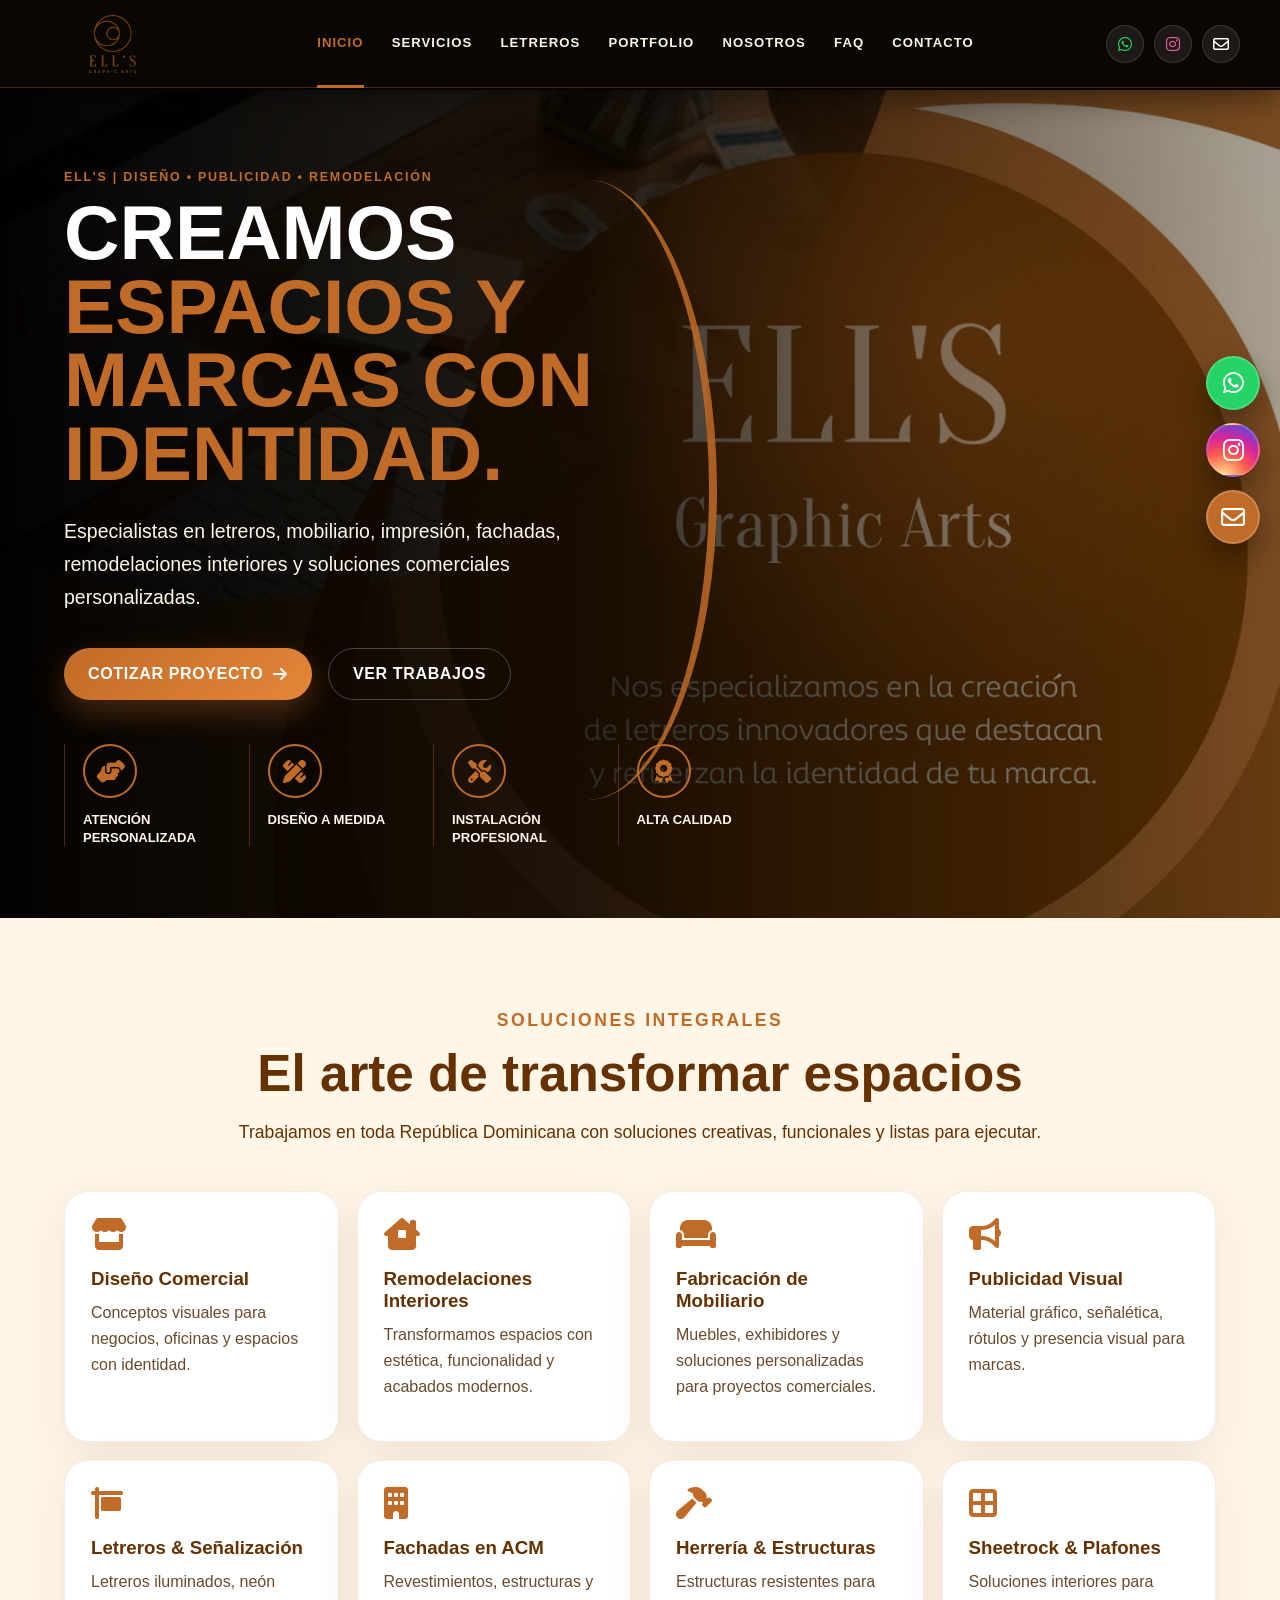
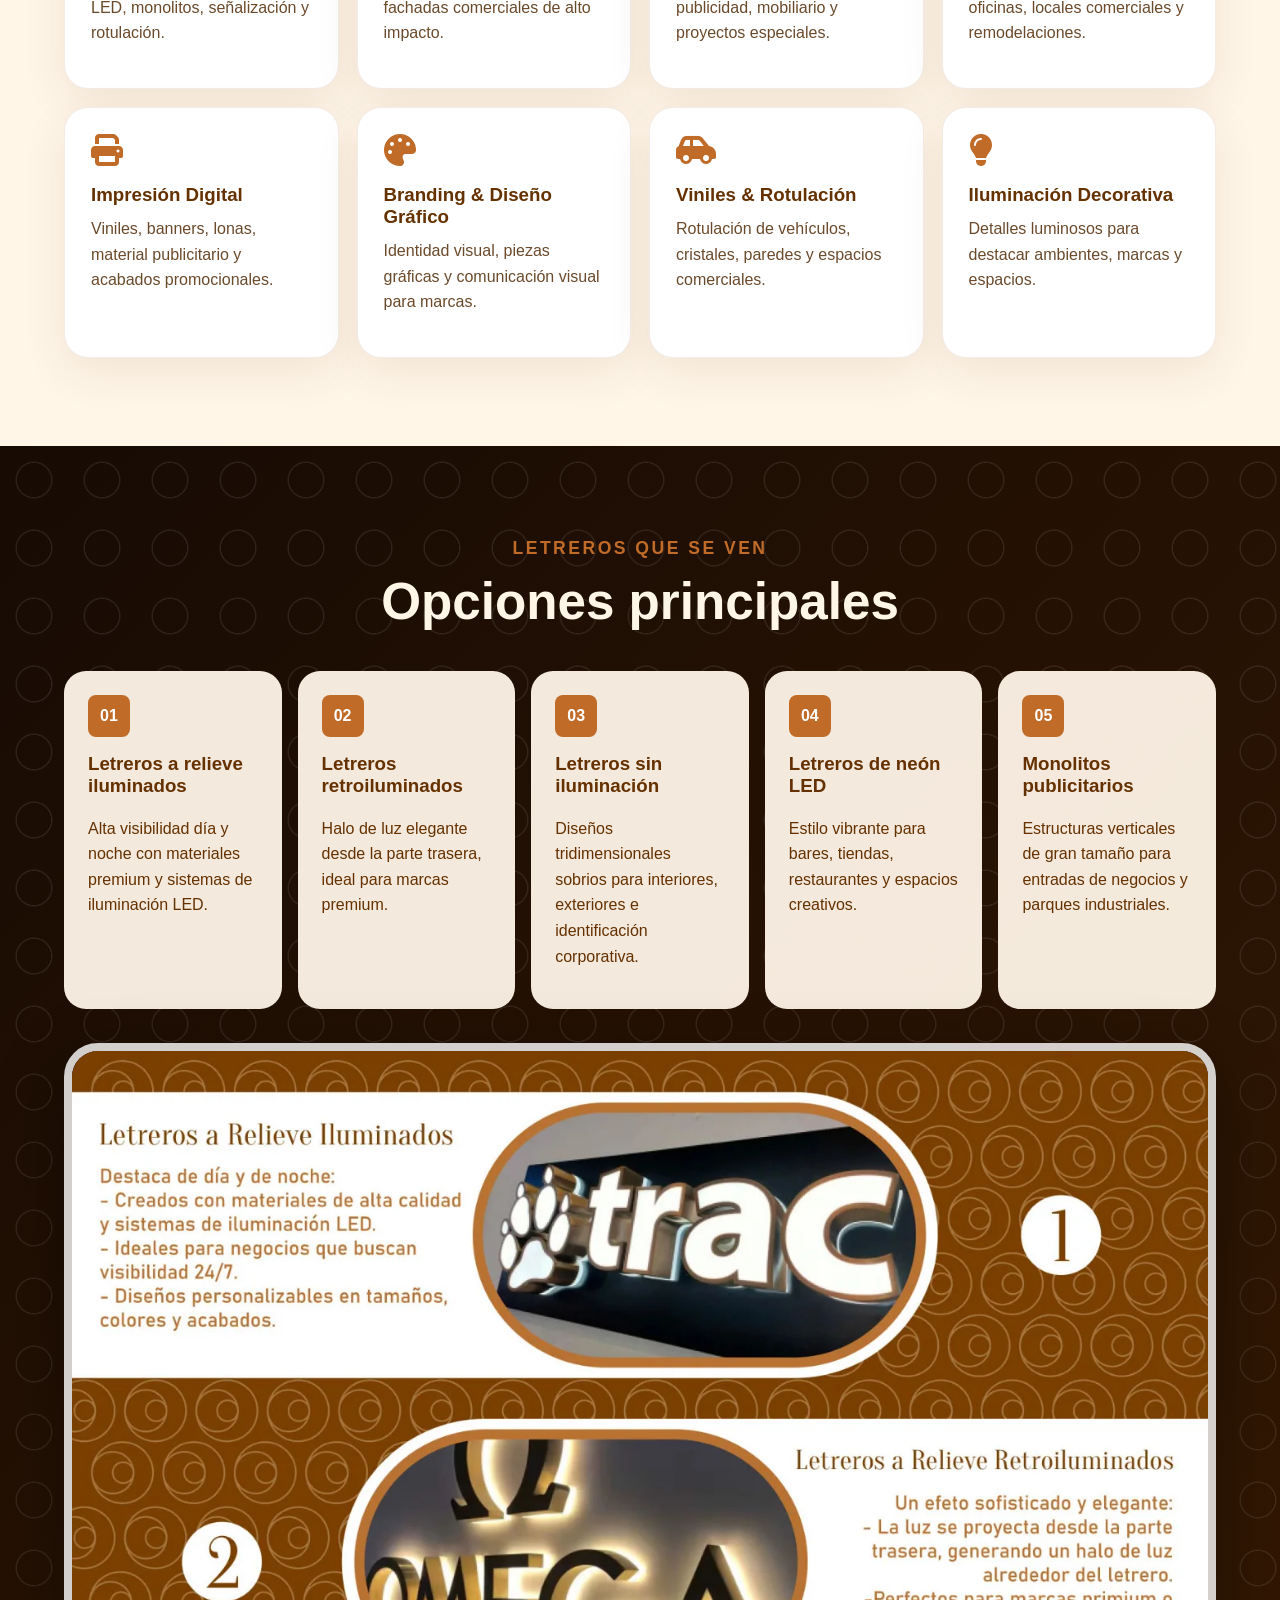
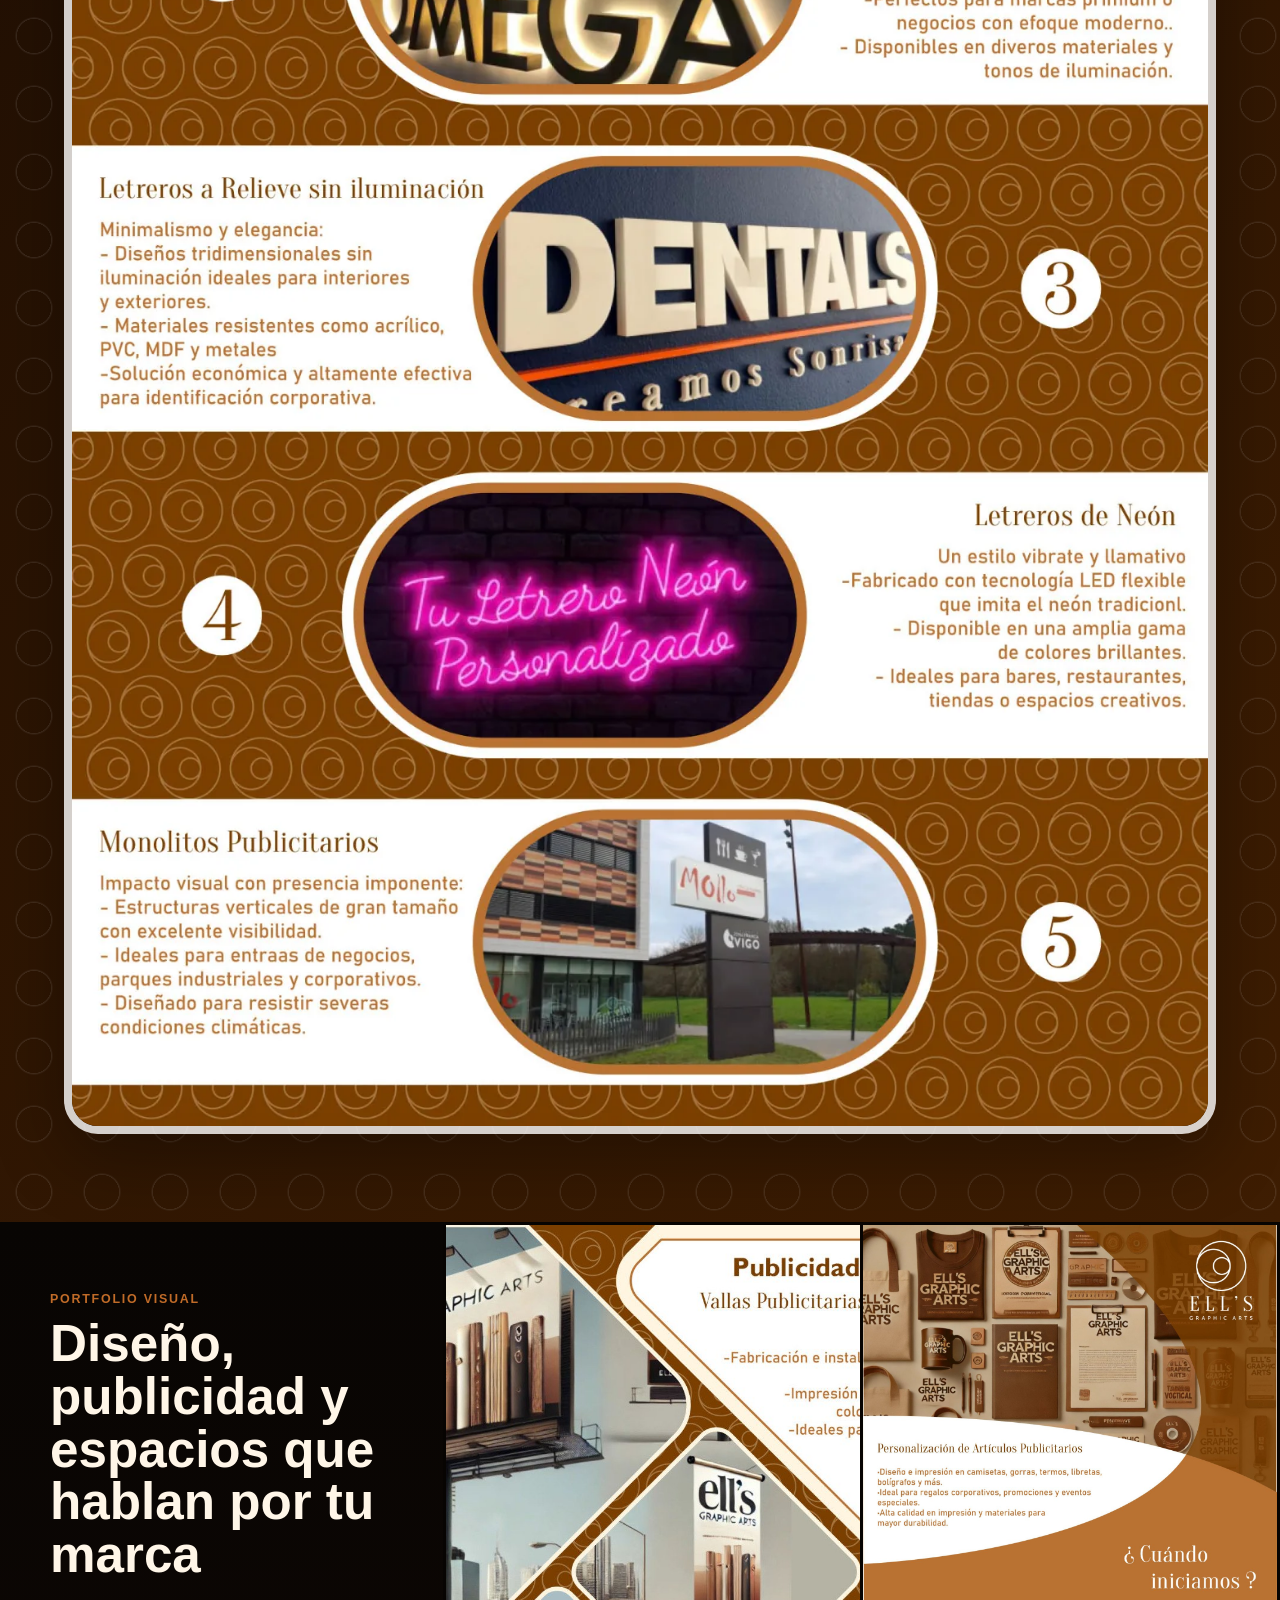
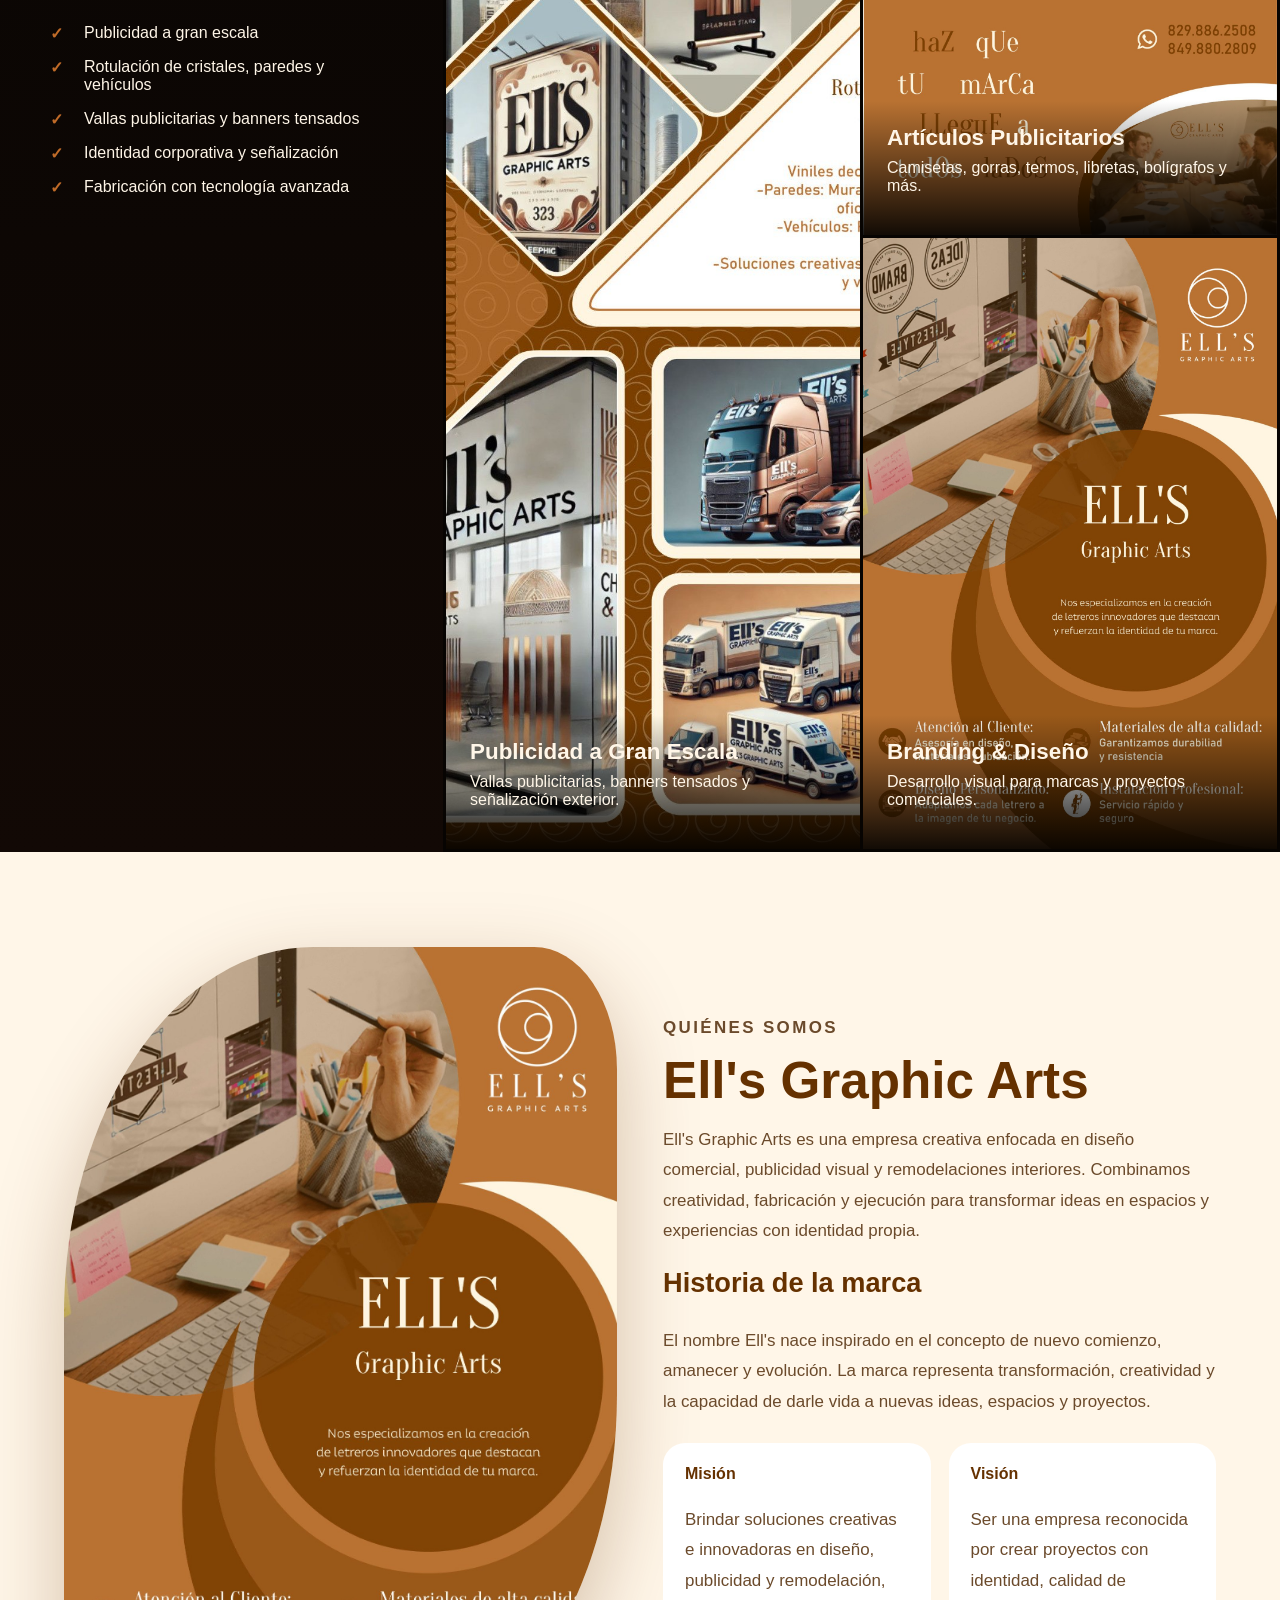
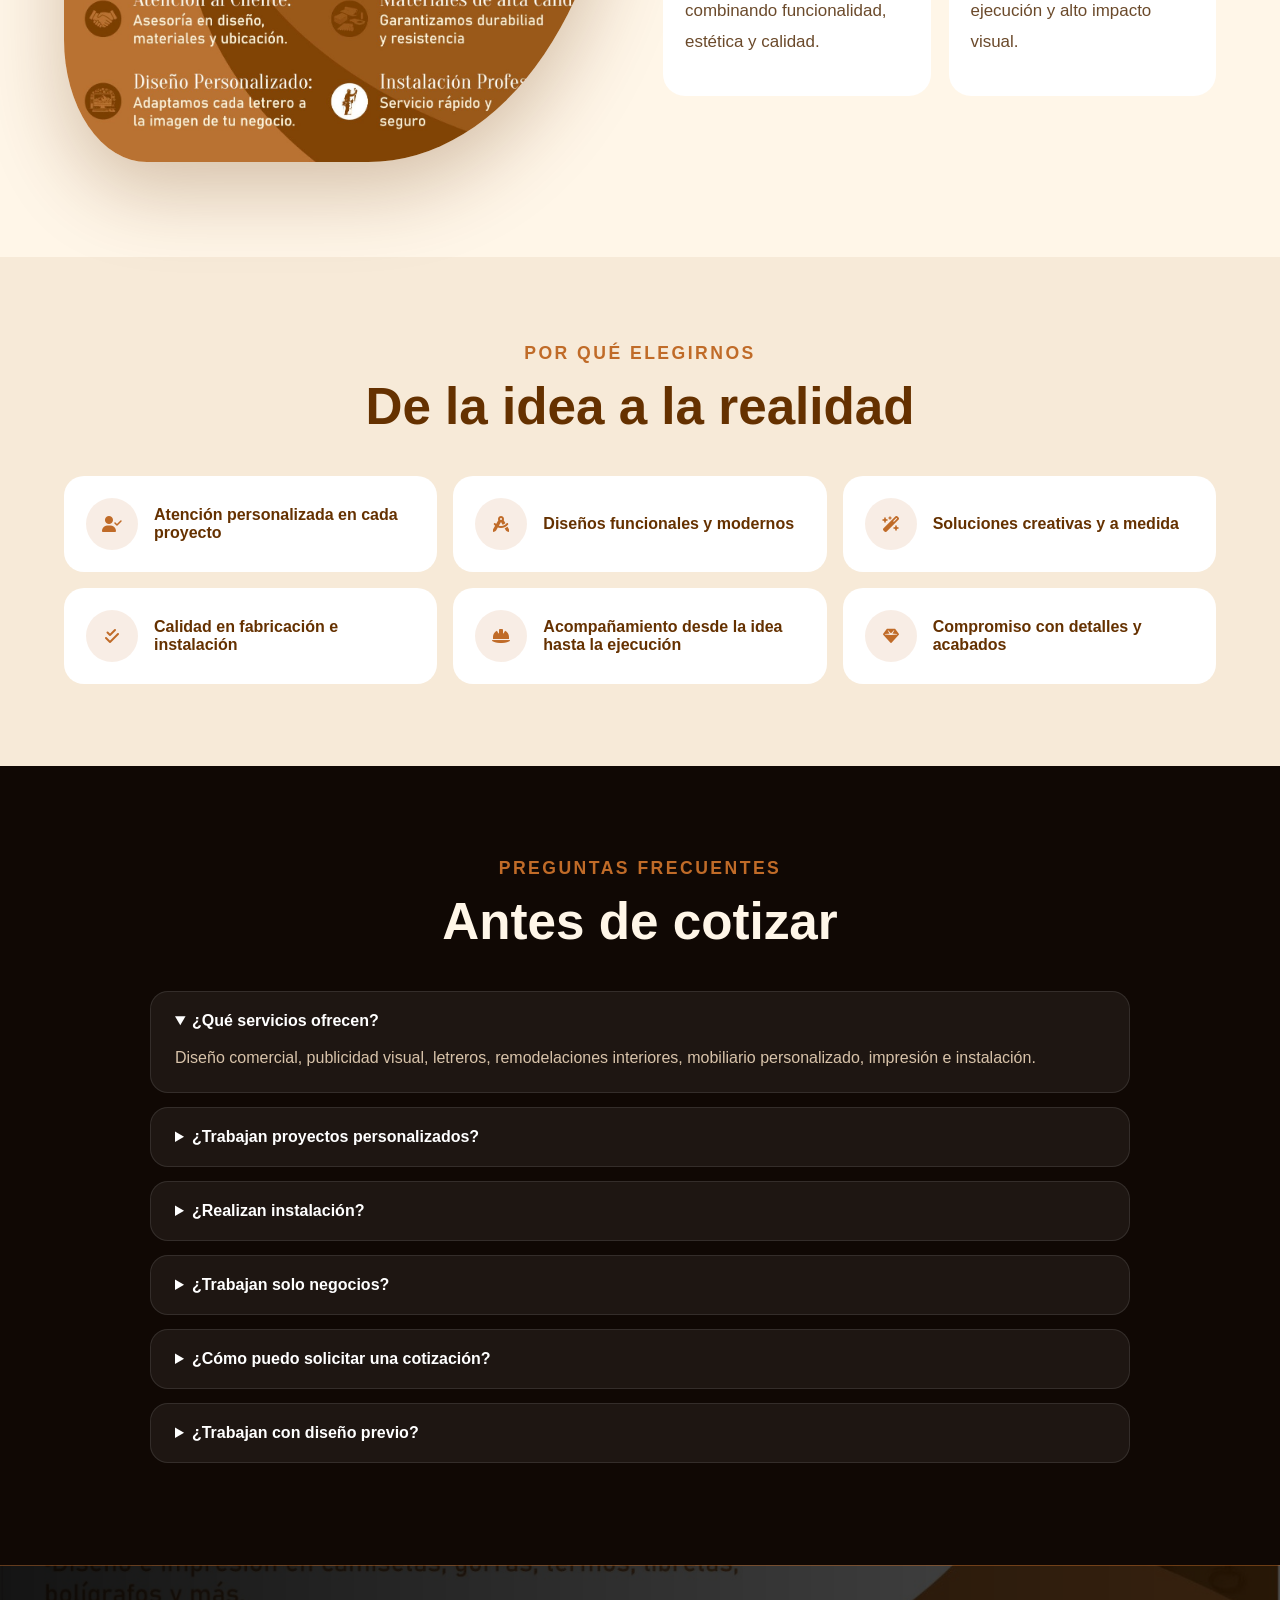
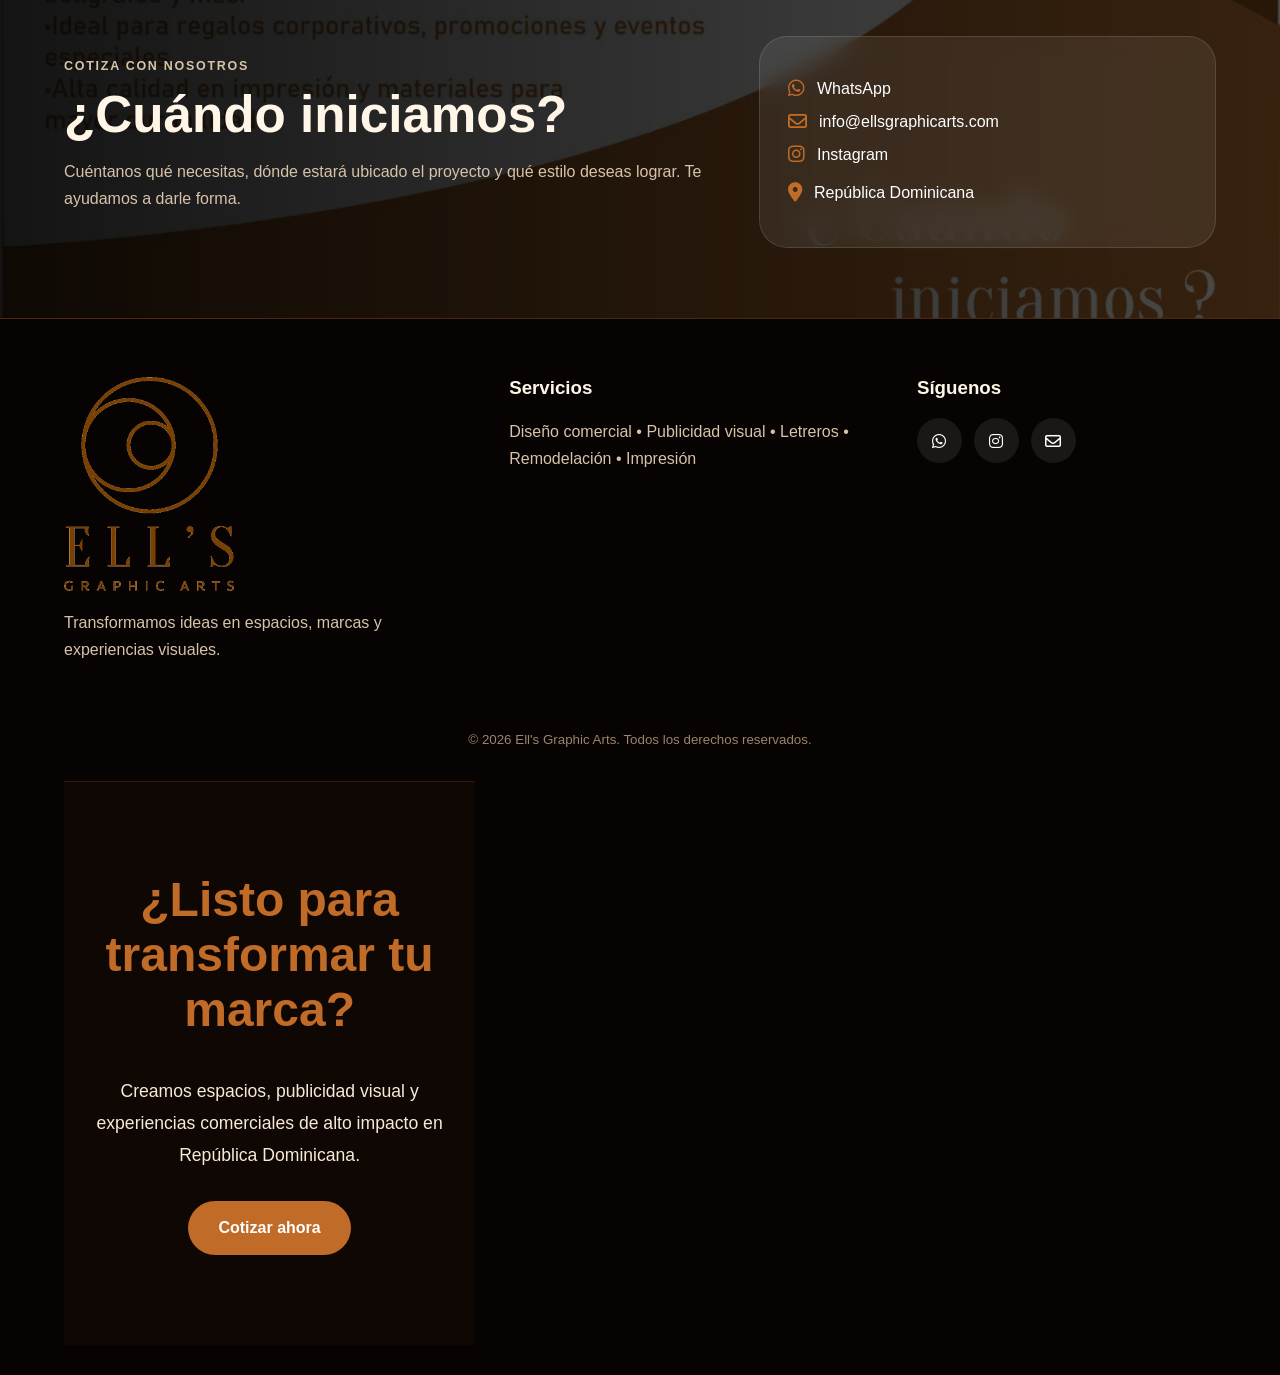
<file: index.html>
<!DOCTYPE html>
<html lang="es">
<head>
    <meta charset="UTF-8" />
    <meta name="viewport" content="width=device-width, initial-scale=1.0" />
    <title>Ell's Graphic Arts | Diseño, Publicidad y Remodelación</title>
    <meta name="description" content="Creamos espacios y marcas con identidad. Diseño comercial, publicidad visual, letreros, impresión, mobiliario, fachadas y remodelaciones en República Dominicana." />
    <meta name="keywords" content="Ells Graphic Arts, diseño comercial, letreros, publicidad visual, impresión digital, remodelaciones interiores, fachadas ACM, República Dominicana" />
    <meta name="author" content="Ell's Graphic Arts" />
    <meta property="og:title" content="Ell's Graphic Arts | Diseño, Publicidad y Remodelación" />
    <meta property="og:description" content="Especialistas en letreros, mobiliario, impresión, fachadas, remodelaciones interiores y soluciones comerciales personalizadas." />
    <meta property="og:image" content="assets/img/promo-articulos.jpg" />
    <meta property="og:type" content="website" />
    <link rel="icon" href="favicon.ico" />
    <link rel="apple-touch-icon" href="assets/brand/ells-icon.png" />
    <link rel="stylesheet" href="https://cdnjs.cloudflare.com/ajax/libs/font-awesome/6.5.2/css/all.min.css" />
    <link rel="stylesheet" href="css/styles.css" />

<script type="application/ld+json">
{
  "@context": "https://schema.org",
  "@type": "LocalBusiness",
  "name": "Ell's Graphic Arts",
  "image": "https://ellsgraphicarts.com/assets/brand/ells-logo.png",
  "description": "Diseño comercial, publicidad visual y remodelaciones interiores en República Dominicana.",
  "areaServed": "Santo Domingo, República Dominicana",
  "telephone": "+1-829-729-5988",
  "email": "info@ellsgraphicarts.com",
  "url": "https://ellsgraphicarts.com"
}
</script>

<meta property="og:title" content="Ell's Graphic Arts | Agencia Premium">
<meta property="og:description" content="Diseño comercial, branding, letreros y remodelaciones en Santo Domingo.">
<meta property="og:image" content="assets/img/publicidad-escala.jpg">
<meta name="twitter:card" content="summary_large_image">

</head>
<body>
    <header class="site-header" id="top">
        <a href="#inicio" class="brand" aria-label="Ell's Graphic Arts">
            <img src="assets/brand/ells-logo.png" alt="Ell's Graphic Arts logo" />
        </a>

        <button class="menu-toggle" aria-label="Abrir menú">
            <i class="fa-solid fa-bars"></i>
        </button>

        <nav class="main-nav">
            <a href="#inicio" class="active">Inicio</a>
            <a href="#servicios">Servicios</a>
            <a href="#letreros">Letreros</a>
            <a href="#portfolio">Portfolio</a>
            <a href="#nosotros">Nosotros</a>
            <a href="#faq">FAQ</a>
            <a href="#contacto">Contacto</a>
        </nav>

        <div class="header-socials" aria-label="Redes sociales">
            <a href="https://wa.me/18297295988" target="_blank" rel="noopener" aria-label="WhatsApp"><i class="fa-brands fa-whatsapp"></i></a>
            <a href="https://www.instagram.com/ellsgraphicarts?igsh=MXM2cHJva2ZtamV0ZQ%3D%3D&utm_source=qr" target="_blank" rel="noopener" aria-label="Instagram"><i class="fa-brands fa-instagram"></i></a>
            <a href="mailto:info@ellsgraphicarts.com" aria-label="Email"><i class="fa-regular fa-envelope"></i></a>
        </div>
    </header>

    <main>
        <section id="inicio" class="hero section">
            <div class="hero-bg"></div>
            <div class="hero-content">
                <p class="eyebrow">Ell's | Diseño • Publicidad • Remodelación</p>
                <h1>Creamos espacios y marcas con identidad.</h1>
                <p class="hero-text">Especialistas en letreros, mobiliario, impresión, fachadas, remodelaciones interiores y soluciones comerciales personalizadas.</p>
                <div class="hero-actions">
                    <a class="btn primary" href="https://wa.me/18297295988" target="_blank" rel="noopener">Cotizar proyecto <i class="fa-solid fa-arrow-right"></i></a>
                    <a class="btn ghost" href="#portfolio">Ver trabajos</a>
                </div>
                <div class="hero-points">
                    <article><i class="fa-solid fa-handshake-angle"></i><span>Atención personalizada</span></article>
                    <article><i class="fa-solid fa-pen-ruler"></i><span>Diseño a medida</span></article>
                    <article><i class="fa-solid fa-screwdriver-wrench"></i><span>Instalación profesional</span></article>
                    <article><i class="fa-solid fa-award"></i><span>Alta calidad</span></article>
                </div>
            </div>
        </section>

        <section id="servicios" class="section services">
            <div class="section-head">
                <p class="eyebrow">Soluciones integrales</p>
                <h2>El arte de transformar espacios</h2>
                <p>Trabajamos en toda República Dominicana con soluciones creativas, funcionales y listas para ejecutar.</p>
            </div>

            <div class="services-grid">
                <article><i class="fa-solid fa-store"></i><h3>Diseño Comercial</h3><p>Conceptos visuales para negocios, oficinas y espacios con identidad.</p></article>
                <article><i class="fa-solid fa-house-chimney-window"></i><h3>Remodelaciones Interiores</h3><p>Transformamos espacios con estética, funcionalidad y acabados modernos.</p></article>
                <article><i class="fa-solid fa-couch"></i><h3>Fabricación de Mobiliario</h3><p>Muebles, exhibidores y soluciones personalizadas para proyectos comerciales.</p></article>
                <article><i class="fa-solid fa-bullhorn"></i><h3>Publicidad Visual</h3><p>Material gráfico, señalética, rótulos y presencia visual para marcas.</p></article>
                <article><i class="fa-solid fa-sign-hanging"></i><h3>Letreros & Señalización</h3><p>Letreros iluminados, neón LED, monolitos, señalización y rotulación.</p></article>
                <article><i class="fa-solid fa-building"></i><h3>Fachadas en ACM</h3><p>Revestimientos, estructuras y fachadas comerciales de alto impacto.</p></article>
                <article><i class="fa-solid fa-hammer"></i><h3>Herrería & Estructuras</h3><p>Estructuras resistentes para publicidad, mobiliario y proyectos especiales.</p></article>
                <article><i class="fa-solid fa-border-all"></i><h3>Sheetrock & Plafones</h3><p>Soluciones interiores para oficinas, locales comerciales y remodelaciones.</p></article>
                <article><i class="fa-solid fa-print"></i><h3>Impresión Digital</h3><p>Viniles, banners, lonas, material publicitario y acabados promocionales.</p></article>
                <article><i class="fa-solid fa-palette"></i><h3>Branding & Diseño Gráfico</h3><p>Identidad visual, piezas gráficas y comunicación visual para marcas.</p></article>
                <article><i class="fa-solid fa-car-side"></i><h3>Viniles & Rotulación</h3><p>Rotulación de vehículos, cristales, paredes y espacios comerciales.</p></article>
                <article><i class="fa-solid fa-lightbulb"></i><h3>Iluminación Decorativa</h3><p>Detalles luminosos para destacar ambientes, marcas y espacios.</p></article>
            </div>
        </section>

        <section id="letreros" class="section signage">
            <div class="section-head light">
                <p class="eyebrow">Letreros que se ven</p>
                <h2>Opciones principales</h2>
            </div>

            <div class="signage-layout">
                <article class="signage-card">
                    <span>01</span>
                    <h3>Letreros a relieve iluminados</h3>
                    <p>Alta visibilidad día y noche con materiales premium y sistemas de iluminación LED.</p>
                </article>
                <article class="signage-card">
                    <span>02</span>
                    <h3>Letreros retroiluminados</h3>
                    <p>Halo de luz elegante desde la parte trasera, ideal para marcas premium.</p>
                </article>
                <article class="signage-card">
                    <span>03</span>
                    <h3>Letreros sin iluminación</h3>
                    <p>Diseños tridimensionales sobrios para interiores, exteriores e identificación corporativa.</p>
                </article>
                <article class="signage-card">
                    <span>04</span>
                    <h3>Letreros de neón LED</h3>
                    <p>Estilo vibrante para bares, tiendas, restaurantes y espacios creativos.</p>
                </article>
                <article class="signage-card">
                    <span>05</span>
                    <h3>Monolitos publicitarios</h3>
                    <p>Estructuras verticales de gran tamaño para entradas de negocios y parques industriales.</p>
                </article>
            </div>

            <picture class="wide-showcase">
                <source srcset="assets/img/letreros-relieve.webp" type="image/webp">
                <img src="assets/img/letreros-relieve.jpg" alt="Tipos de letreros Ell's Graphic Arts" loading="lazy">
            </picture>
        </section>

        <section id="portfolio" class="section portfolio">
            <div class="portfolio-intro">
                <p class="eyebrow">Portfolio visual</p>
                <h2>Diseño, publicidad y espacios que hablan por tu marca</h2>
                <ul>
                    <li>Publicidad a gran escala</li>
                    <li>Rotulación de cristales, paredes y vehículos</li>
                    <li>Vallas publicitarias y banners tensados</li>
                    <li>Identidad corporativa y señalización</li>
                    <li>Fabricación con tecnología avanzada</li>
                </ul>
            </div>

            <div class="portfolio-grid">
                <article class="project-card large">
                    <img src="assets/img/publicidad-escala.jpg" alt="Publicidad a gran escala Ell's Graphic Arts" loading="lazy">
                    <div><h3>Publicidad a Gran Escala</h3><p>Vallas publicitarias, banners tensados y señalización exterior.</p></div>
                </article>
                <article class="project-card">
                    <img src="assets/img/promo-articulos.jpg" alt="Artículos publicitarios personalizados" loading="lazy">
                    <div><h3>Artículos Publicitarios</h3><p>Camisetas, gorras, termos, libretas, bolígrafos y más.</p></div>
                </article>
                <article class="project-card">
                    <img src="assets/img/brand-story.jpg" alt="Branding y diseño gráfico Ell's" loading="lazy">
                    <div><h3>Branding & Diseño</h3><p>Desarrollo visual para marcas y proyectos comerciales.</p></div>
                </article>
            </div>
        </section>

        <section id="nosotros" class="section about">
            <div class="about-image">
                <img src="assets/img/brand-story.jpg" alt="Equipo creativo trabajando en diseño gráfico" loading="lazy">
            </div>
            <div class="about-copy">
                <p class="eyebrow">Quiénes somos</p>
                <h2>Ell's Graphic Arts</h2>
                <p>Ell's Graphic Arts es una empresa creativa enfocada en diseño comercial, publicidad visual y remodelaciones interiores. Combinamos creatividad, fabricación y ejecución para transformar ideas en espacios y experiencias con identidad propia.</p>
                <h3>Historia de la marca</h3>
                <p>El nombre Ell's nace inspirado en el concepto de nuevo comienzo, amanecer y evolución. La marca representa transformación, creatividad y la capacidad de darle vida a nuevas ideas, espacios y proyectos.</p>
                <div class="mission-grid">
                    <article><h4>Misión</h4><p>Brindar soluciones creativas e innovadoras en diseño, publicidad y remodelación, combinando funcionalidad, estética y calidad.</p></article>
                    <article><h4>Visión</h4><p>Ser una empresa reconocida por crear proyectos con identidad, calidad de ejecución y alto impacto visual.</p></article>
                </div>
            </div>
        </section>

        <section class="section why">
            <div class="section-head">
                <p class="eyebrow">Por qué elegirnos</p>
                <h2>De la idea a la realidad</h2>
            </div>
            <div class="why-grid">
                <article><i class="fa-solid fa-user-check"></i><span>Atención personalizada en cada proyecto</span></article>
                <article><i class="fa-solid fa-compass-drafting"></i><span>Diseños funcionales y modernos</span></article>
                <article><i class="fa-solid fa-wand-magic-sparkles"></i><span>Soluciones creativas y a medida</span></article>
                <article><i class="fa-solid fa-check-double"></i><span>Calidad en fabricación e instalación</span></article>
                <article><i class="fa-solid fa-helmet-safety"></i><span>Acompañamiento desde la idea hasta la ejecución</span></article>
                <article><i class="fa-solid fa-gem"></i><span>Compromiso con detalles y acabados</span></article>
            </div>
        </section>

        <section id="faq" class="section faq">
            <div class="section-head light">
                <p class="eyebrow">Preguntas frecuentes</p>
                <h2>Antes de cotizar</h2>
            </div>
            <div class="faq-list">
                <details open><summary>¿Qué servicios ofrecen?</summary><p>Diseño comercial, publicidad visual, letreros, remodelaciones interiores, mobiliario personalizado, impresión e instalación.</p></details>
                <details><summary>¿Trabajan proyectos personalizados?</summary><p>Sí, cada proyecto se adapta a las necesidades y estilo de cada cliente.</p></details>
                <details><summary>¿Realizan instalación?</summary><p>Sí, ofrecemos fabricación e instalación de nuestros proyectos.</p></details>
                <details><summary>¿Trabajan solo negocios?</summary><p>No, trabajamos espacios comerciales, oficinas, hogares y proyectos personalizados.</p></details>
                <details><summary>¿Cómo puedo solicitar una cotización?</summary><p>Puedes contactarnos vía WhatsApp, Instagram o correo enviándonos la información básica de tu proyecto.</p></details>
                <details><summary>¿Trabajan con diseño previo?</summary><p>Sí, aunque también podemos desarrollar la propuesta desde cero.</p></details>
            </div>
        </section>

        <section id="contacto" class="section contact">
            <div>
                <p class="eyebrow">Cotiza con nosotros</p>
                <h2>¿Cuándo iniciamos?</h2>
                <p>Cuéntanos qué necesitas, dónde estará ubicado el proyecto y qué estilo deseas lograr. Te ayudamos a darle forma.</p>
            </div>
            <div class="contact-card">
                <a href="https://wa.me/18297295988" target="_blank" rel="noopener"><i class="fa-brands fa-whatsapp"></i> WhatsApp</a>
                <a href="mailto:info@ellsgraphicarts.com"><i class="fa-regular fa-envelope"></i> info@ellsgraphicarts.com</a>
                <a href="https://www.instagram.com/ellsgraphicarts?igsh=MXM2cHJva2ZtamV0ZQ%3D%3D&utm_source=qr" target="_blank" rel="noopener"><i class="fa-brands fa-instagram"></i> Instagram</a>
                <p><i class="fa-solid fa-location-dot"></i> República Dominicana</p>
            </div>
        </section>
    </main>

    <footer class="site-footer">
        <div>
            <img src="assets/brand/ells-logo.png" alt="Ell's Graphic Arts logo" />
            <p>Transformamos ideas en espacios, marcas y experiencias visuales.</p>
        </div>
        <div>
            <h3>Servicios</h3>
            <p>Diseño comercial • Publicidad visual • Letreros • Remodelación • Impresión</p>
        </div>
        <div>
            <h3>Síguenos</h3>
            <div class="footer-socials">
                <a href="https://wa.me/18297295988" target="_blank" rel="noopener"><i class="fa-brands fa-whatsapp"></i></a>
                <a href="https://www.instagram.com/ellsgraphicarts?igsh=MXM2cHJva2ZtamV0ZQ%3D%3D&utm_source=qr" target="_blank" rel="noopener"><i class="fa-brands fa-instagram"></i></a>
                <a href="mailto:info@ellsgraphicarts.com"><i class="fa-regular fa-envelope"></i></a>
            </div>
        </div>
        <small>© 2026 Ell's Graphic Arts. Todos los derechos reservados.</small>
    
<section style="padding:90px 30px;background:#0f0703;text-align:center;border-top:1px solid rgba(192,107,40,.2)">
<h2 style="font-size:3rem;color:#c06b28;">¿Listo para transformar tu marca?</h2>
<p style="max-width:800px;margin:auto;color:#f7ead8;font-size:1.1rem;line-height:1.8;">
Creamos espacios, publicidad visual y experiencias comerciales de alto impacto en República Dominicana.
</p>
<a href="https://wa.me/18297295988" style="display:inline-block;margin-top:30px;background:#c06b28;padding:18px 30px;border-radius:999px;color:#fff;text-decoration:none;font-weight:bold;">
Cotizar ahora
</a>
</section>

</footer>

    <div class="floating-socials" aria-label="Accesos rápidos">
        <a href="https://wa.me/18297295988" target="_blank" rel="noopener" class="whatsapp" aria-label="WhatsApp"><i class="fa-brands fa-whatsapp"></i></a>
        <a href="https://www.instagram.com/ellsgraphicarts?igsh=MXM2cHJva2ZtamV0ZQ%3D%3D&utm_source=qr" target="_blank" rel="noopener" class="instagram" aria-label="Instagram"><i class="fa-brands fa-instagram"></i></a>
        <a href="mailto:info@ellsgraphicarts.com" class="email" aria-label="Email"><i class="fa-regular fa-envelope"></i></a>
    </div>

    <script src="js/main.js"></script>
</body>
</html>
</file>
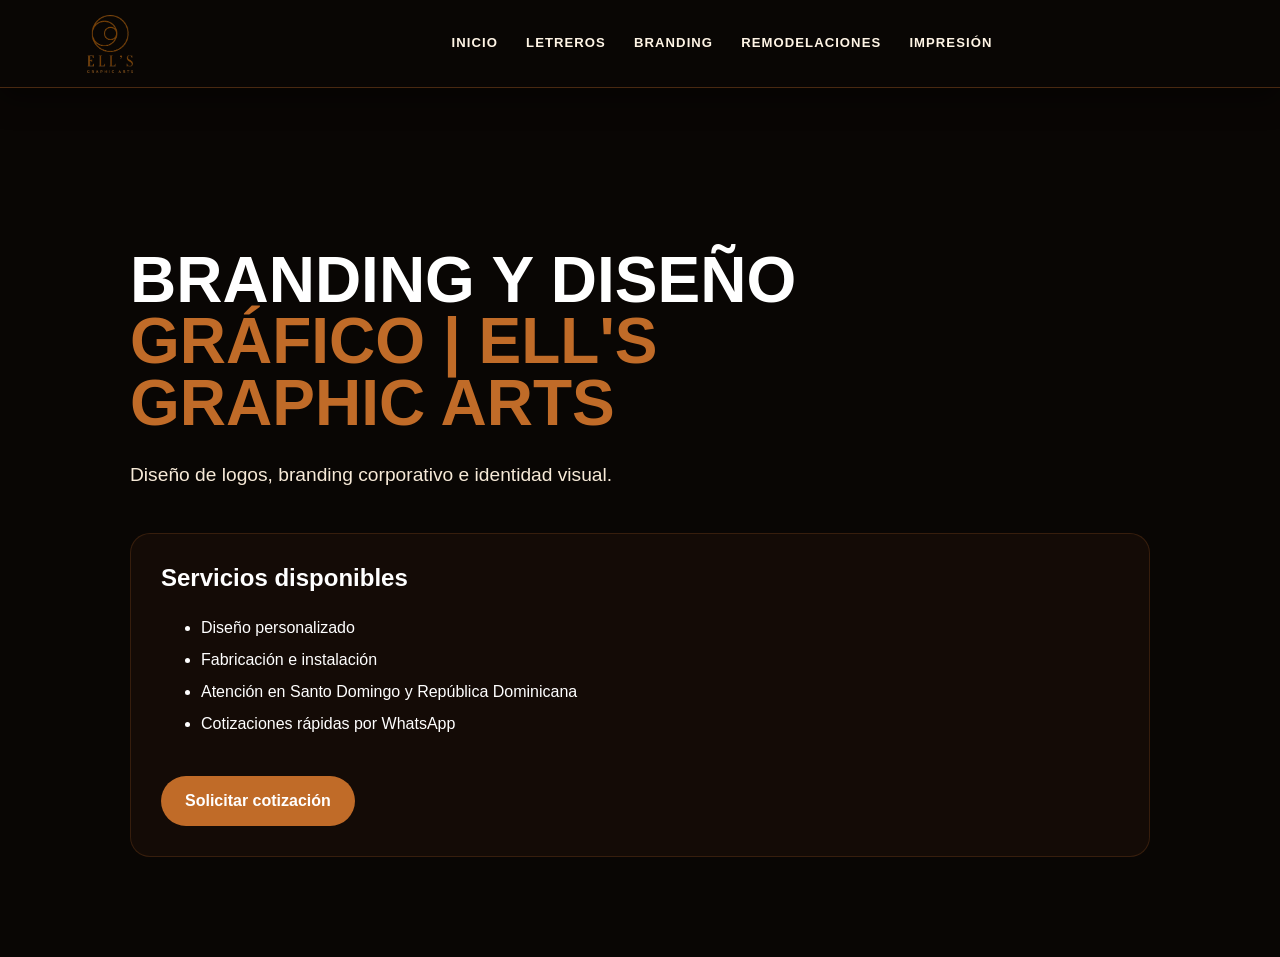
<file: branding.html>
<!DOCTYPE html>
<html lang="es">
<head>
<meta charset="UTF-8">
<meta name="viewport" content="width=device-width, initial-scale=1.0">
<title>Branding y Diseño Gráfico | Ell's Graphic Arts</title>
<meta name="description" content="Diseño de logos, branding corporativo e identidad visual.">
<link rel="stylesheet" href="css/styles.css">
<link rel="icon" href="favicon.ico">
<script type="application/ld+json">
{
  "@context": "https://schema.org",
  "@type": "LocalBusiness",
  "name": "Ell's Graphic Arts",
  "image": "https://ellsgraphicarts.com/assets/brand/ells-logo.png",
  "description": "Diseño comercial, publicidad visual y remodelaciones interiores en República Dominicana.",
  "areaServed": "Santo Domingo, República Dominicana",
  "telephone": "+1-829-729-5988",
  "email": "info@ellsgraphicarts.com",
  "url": "https://ellsgraphicarts.com"
}
</script>
</head>
<body style="background:#090604;color:#fff;font-family:Arial,sans-serif;">
<header class="site-header">
<div class="brand"><img src="assets/brand/ells-logo.png" style="width:140px"></div>
<nav class="main-nav">
<a href="index.html">Inicio</a>
<a href="letreros.html">Letreros</a>
<a href="branding.html">Branding</a>
<a href="remodelaciones.html">Remodelaciones</a>
<a href="impresion-digital.html">Impresión</a>
</nav>
</header>

<section style="padding:160px 40px 100px;max-width:1100px;margin:auto;">
<h1 style="font-size:4rem;color:#c06b28;">Branding y Diseño Gráfico | Ell's Graphic Arts</h1>
<p style="font-size:1.2rem;line-height:1.8;color:#f7ead8;">Diseño de logos, branding corporativo e identidad visual.</p>

<div style="margin-top:40px;padding:30px;background:#140b06;border-radius:20px;border:1px solid rgba(192,107,40,.2)">
<h2>Servicios disponibles</h2>
<ul style="line-height:2">
<li>Diseño personalizado</li>
<li>Fabricación e instalación</li>
<li>Atención en Santo Domingo y República Dominicana</li>
<li>Cotizaciones rápidas por WhatsApp</li>
</ul>

<a href="https://wa.me/18297295988" style="display:inline-block;margin-top:20px;background:#c06b28;padding:16px 24px;border-radius:999px;text-decoration:none;color:white;font-weight:bold;">Solicitar cotización</a>
</div>
</section>
</body>
</html>
</file>
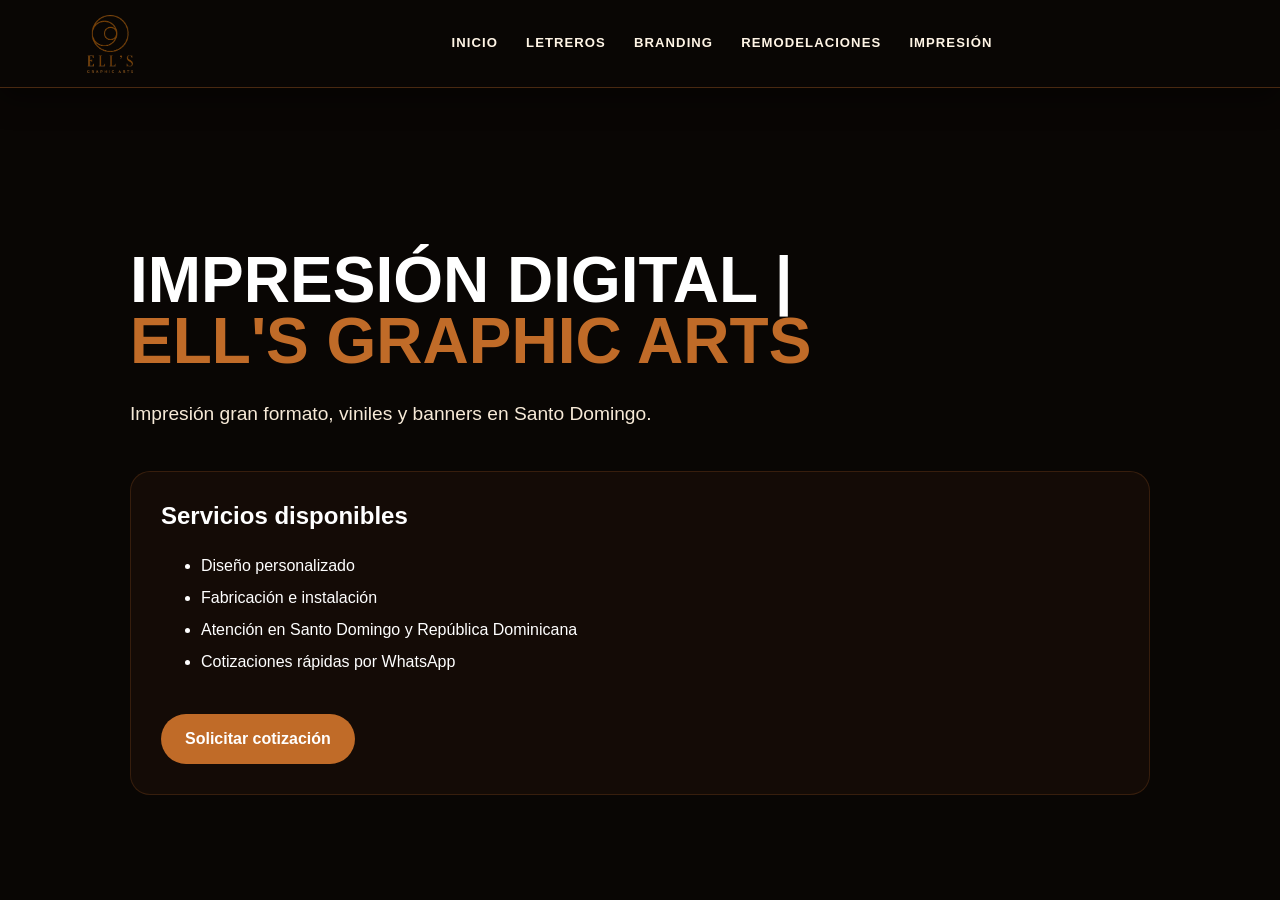
<file: impresion-digital.html>
<!DOCTYPE html>
<html lang="es">
<head>
<meta charset="UTF-8">
<meta name="viewport" content="width=device-width, initial-scale=1.0">
<title>Impresión Digital | Ell's Graphic Arts</title>
<meta name="description" content="Impresión gran formato, viniles y banners en Santo Domingo.">
<link rel="stylesheet" href="css/styles.css">
<link rel="icon" href="favicon.ico">
<script type="application/ld+json">
{
  "@context": "https://schema.org",
  "@type": "LocalBusiness",
  "name": "Ell's Graphic Arts",
  "image": "https://ellsgraphicarts.com/assets/brand/ells-logo.png",
  "description": "Diseño comercial, publicidad visual y remodelaciones interiores en República Dominicana.",
  "areaServed": "Santo Domingo, República Dominicana",
  "telephone": "+1-829-729-5988",
  "email": "info@ellsgraphicarts.com",
  "url": "https://ellsgraphicarts.com"
}
</script>
</head>
<body style="background:#090604;color:#fff;font-family:Arial,sans-serif;">
<header class="site-header">
<div class="brand"><img src="assets/brand/ells-logo.png" style="width:140px"></div>
<nav class="main-nav">
<a href="index.html">Inicio</a>
<a href="letreros.html">Letreros</a>
<a href="branding.html">Branding</a>
<a href="remodelaciones.html">Remodelaciones</a>
<a href="impresion-digital.html">Impresión</a>
</nav>
</header>

<section style="padding:160px 40px 100px;max-width:1100px;margin:auto;">
<h1 style="font-size:4rem;color:#c06b28;">Impresión Digital | Ell's Graphic Arts</h1>
<p style="font-size:1.2rem;line-height:1.8;color:#f7ead8;">Impresión gran formato, viniles y banners en Santo Domingo.</p>

<div style="margin-top:40px;padding:30px;background:#140b06;border-radius:20px;border:1px solid rgba(192,107,40,.2)">
<h2>Servicios disponibles</h2>
<ul style="line-height:2">
<li>Diseño personalizado</li>
<li>Fabricación e instalación</li>
<li>Atención en Santo Domingo y República Dominicana</li>
<li>Cotizaciones rápidas por WhatsApp</li>
</ul>

<a href="https://wa.me/18297295988" style="display:inline-block;margin-top:20px;background:#c06b28;padding:16px 24px;border-radius:999px;text-decoration:none;color:white;font-weight:bold;">Solicitar cotización</a>
</div>
</section>
</body>
</html>
</file>
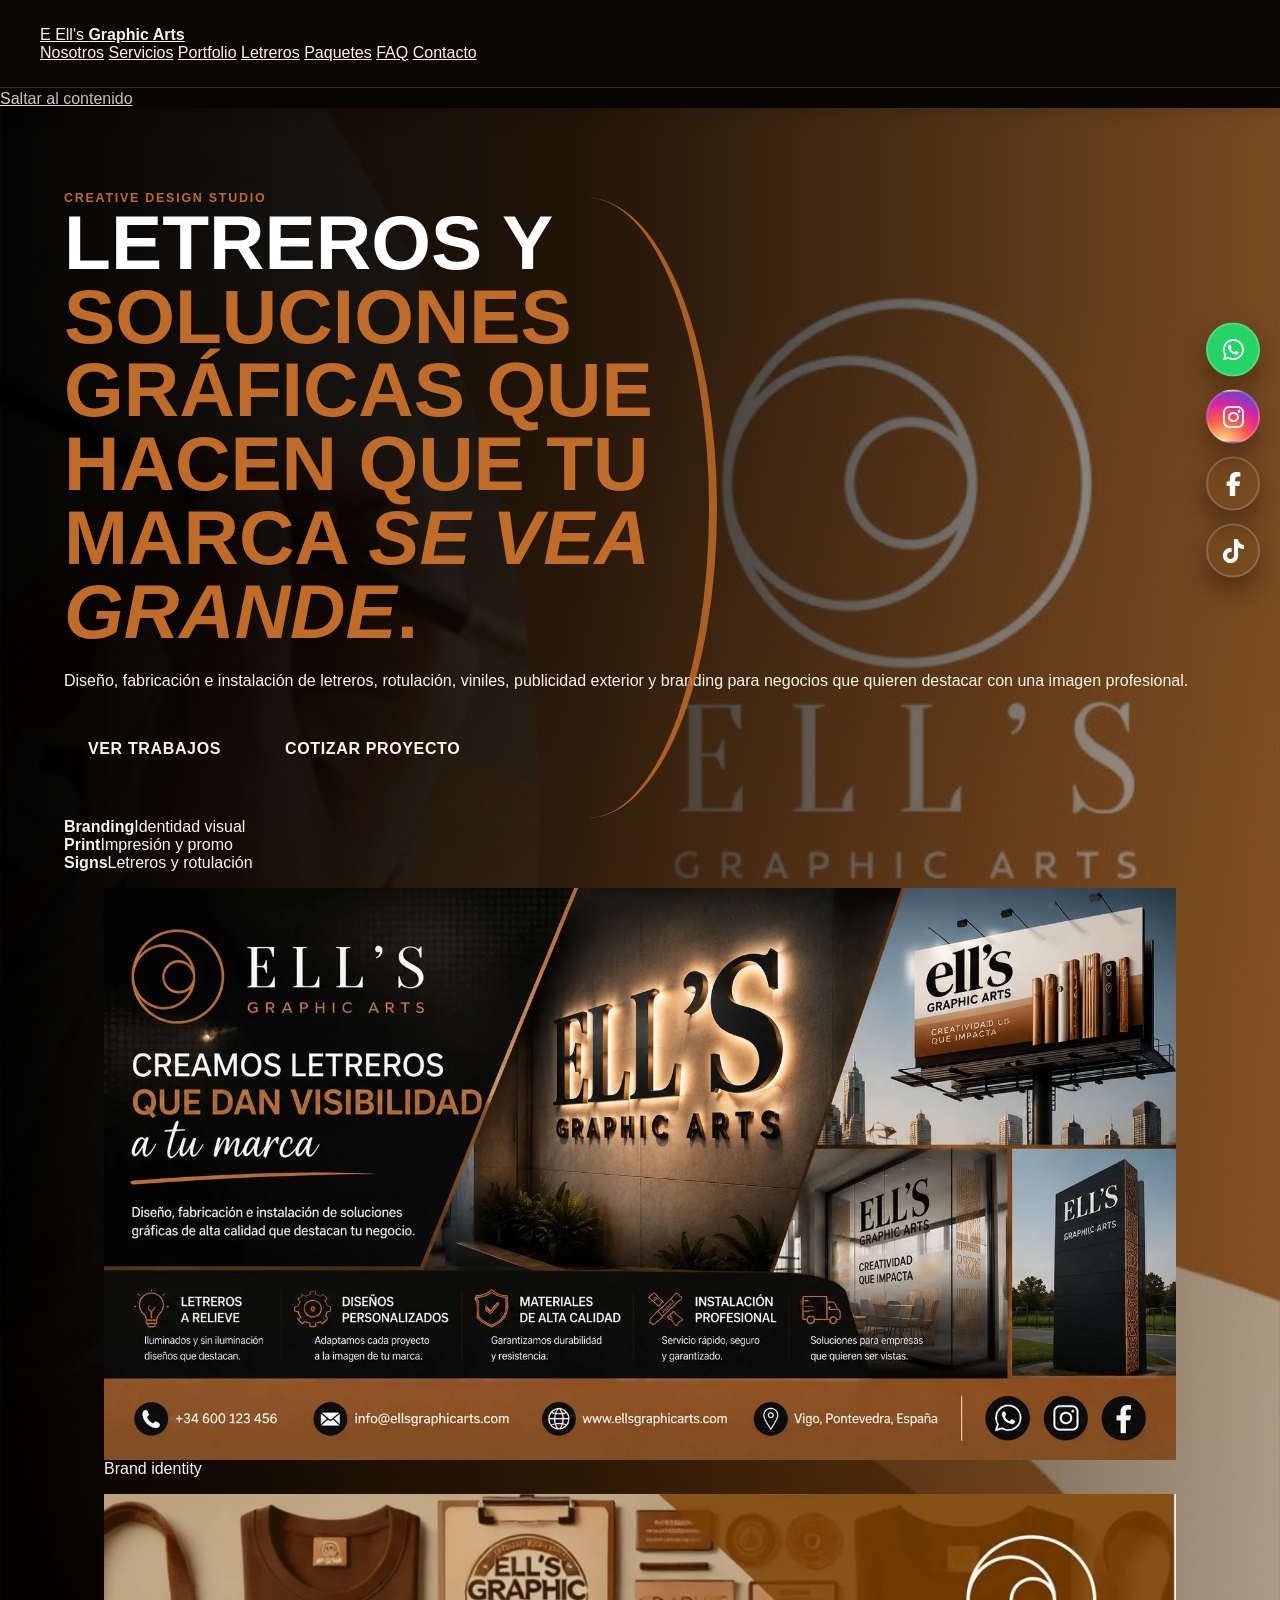
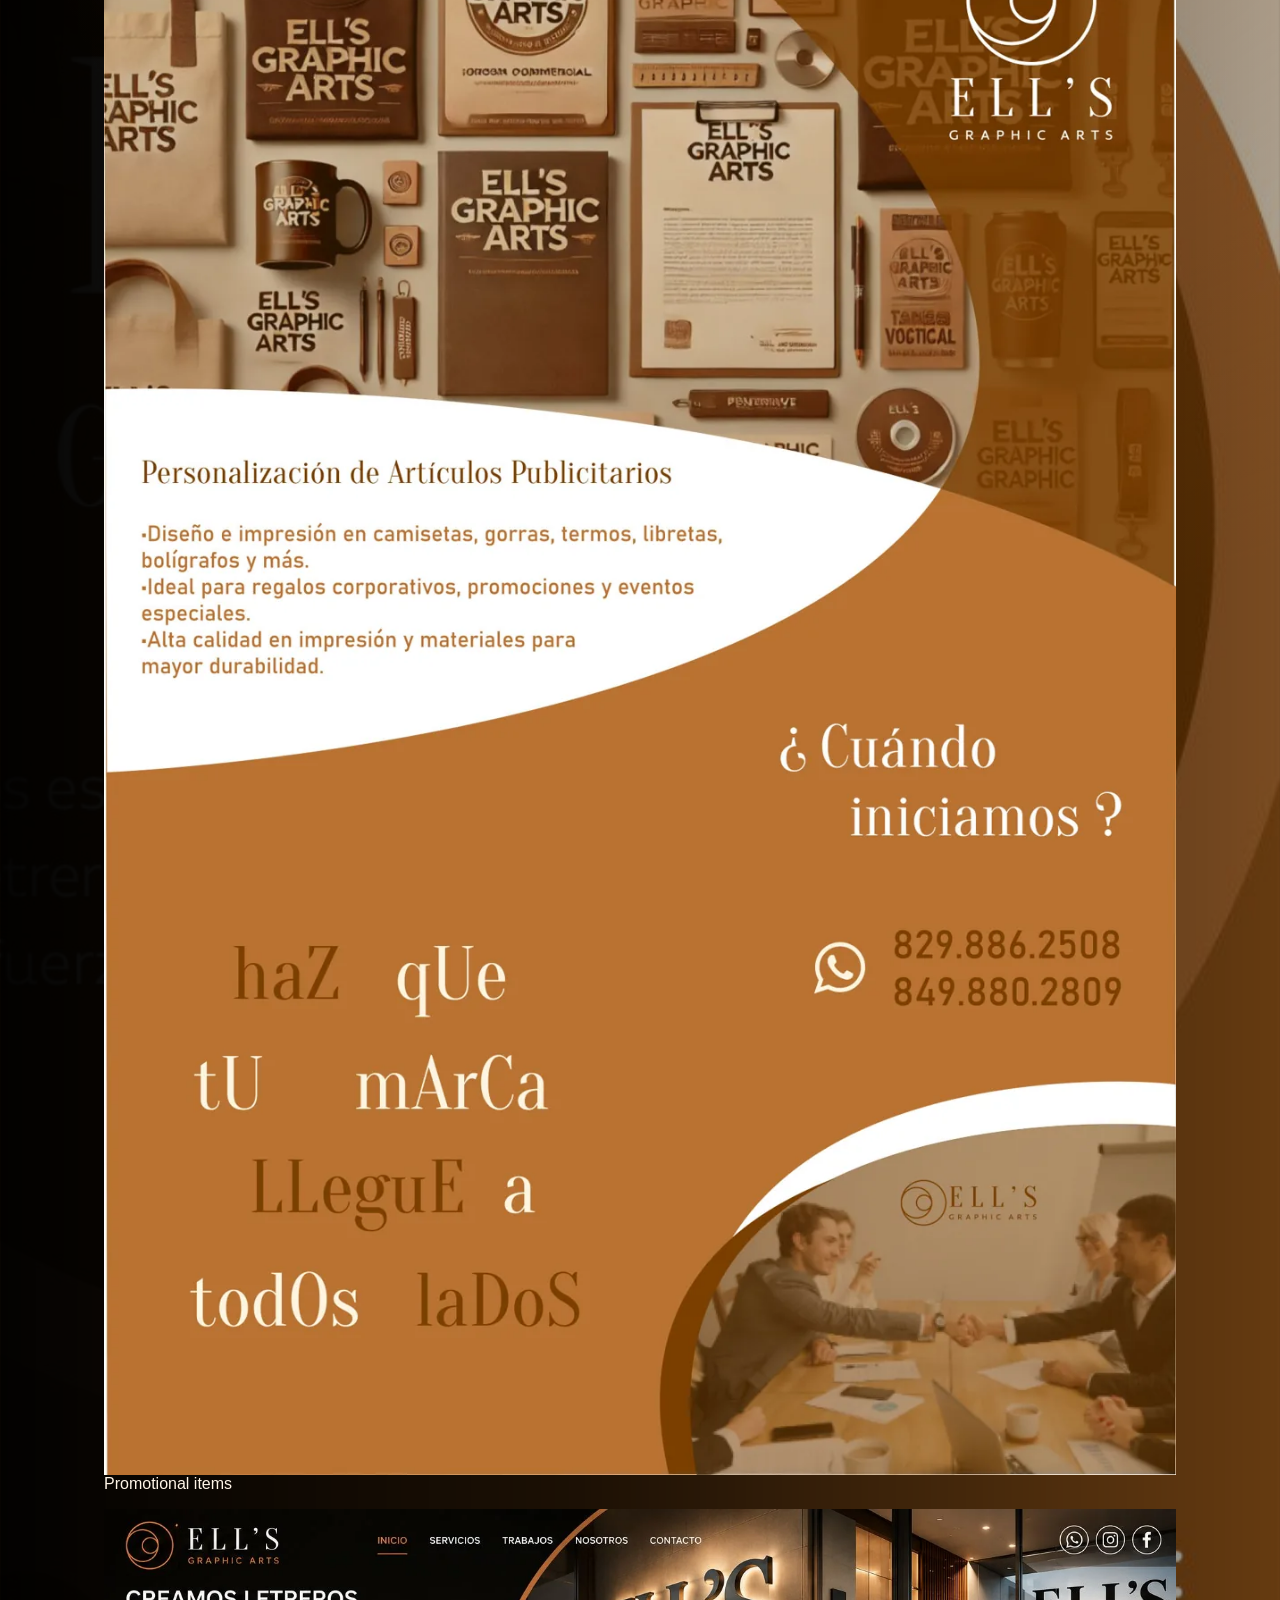
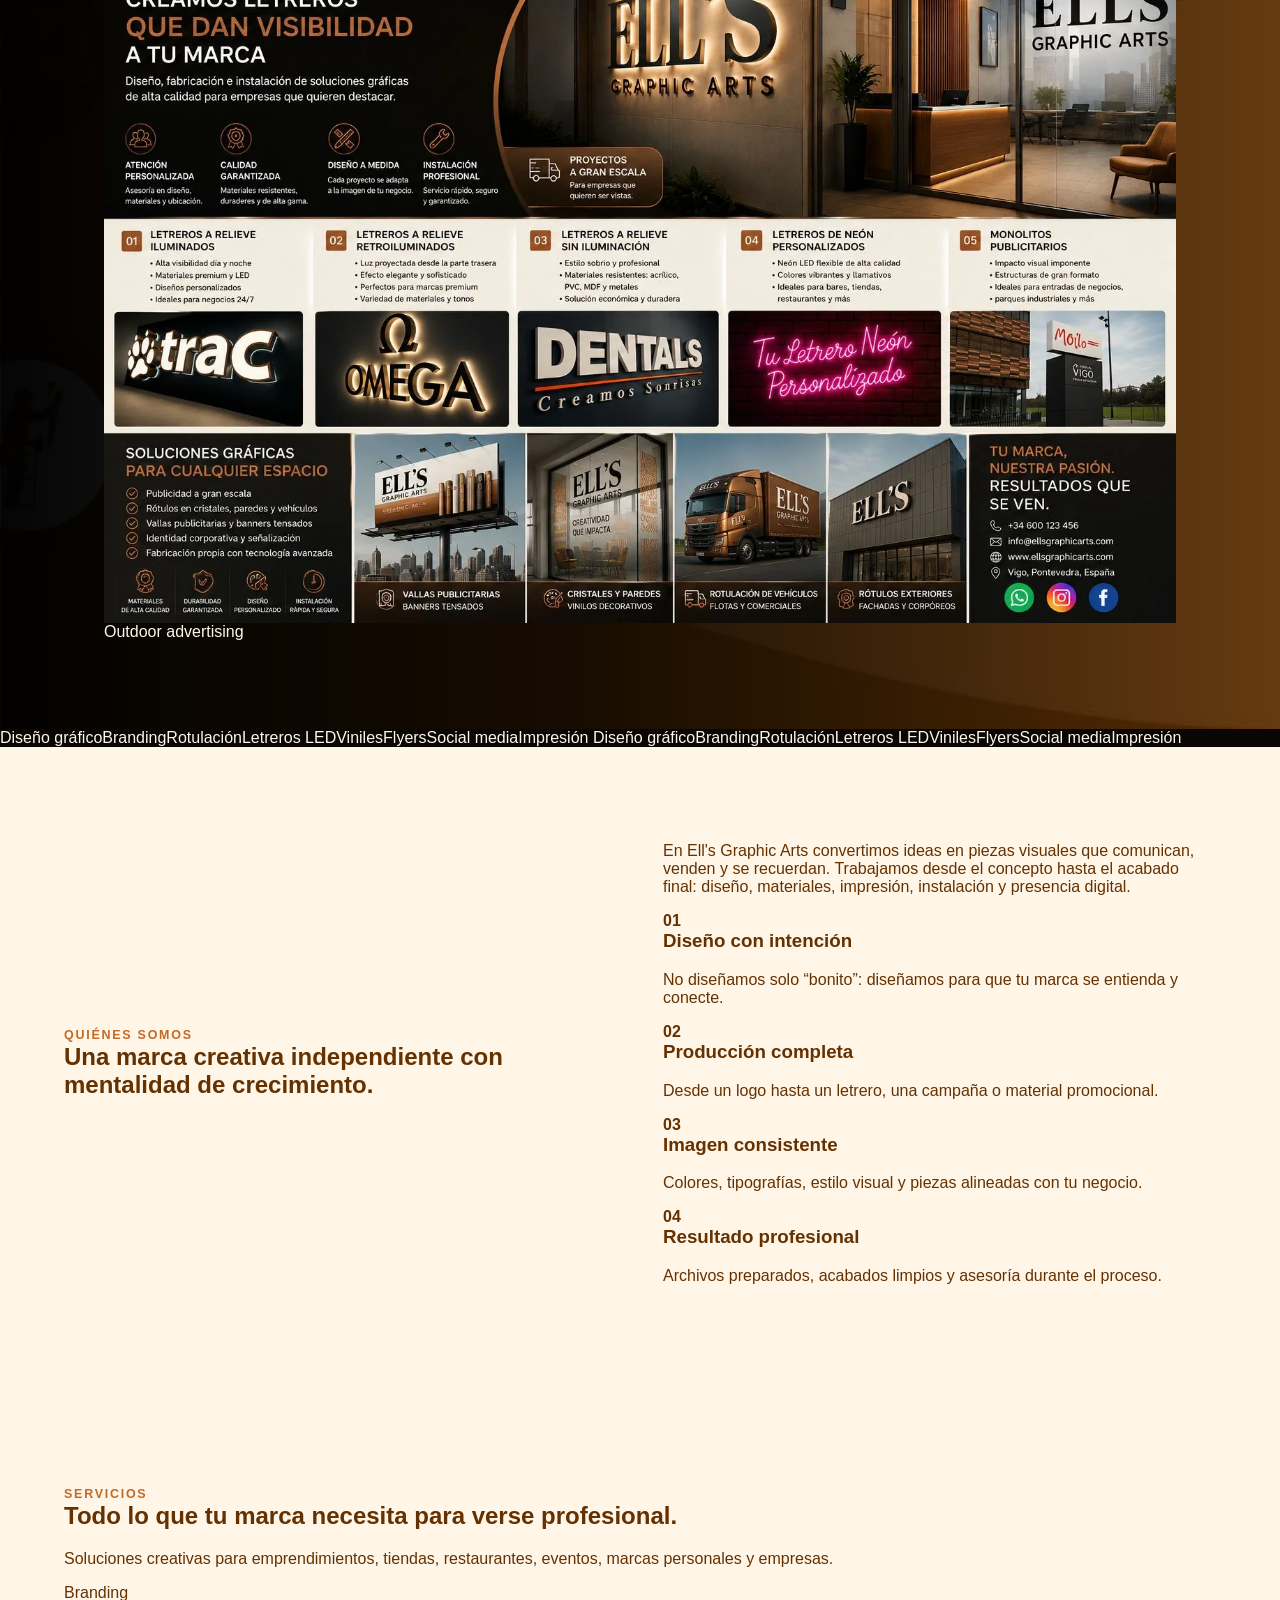
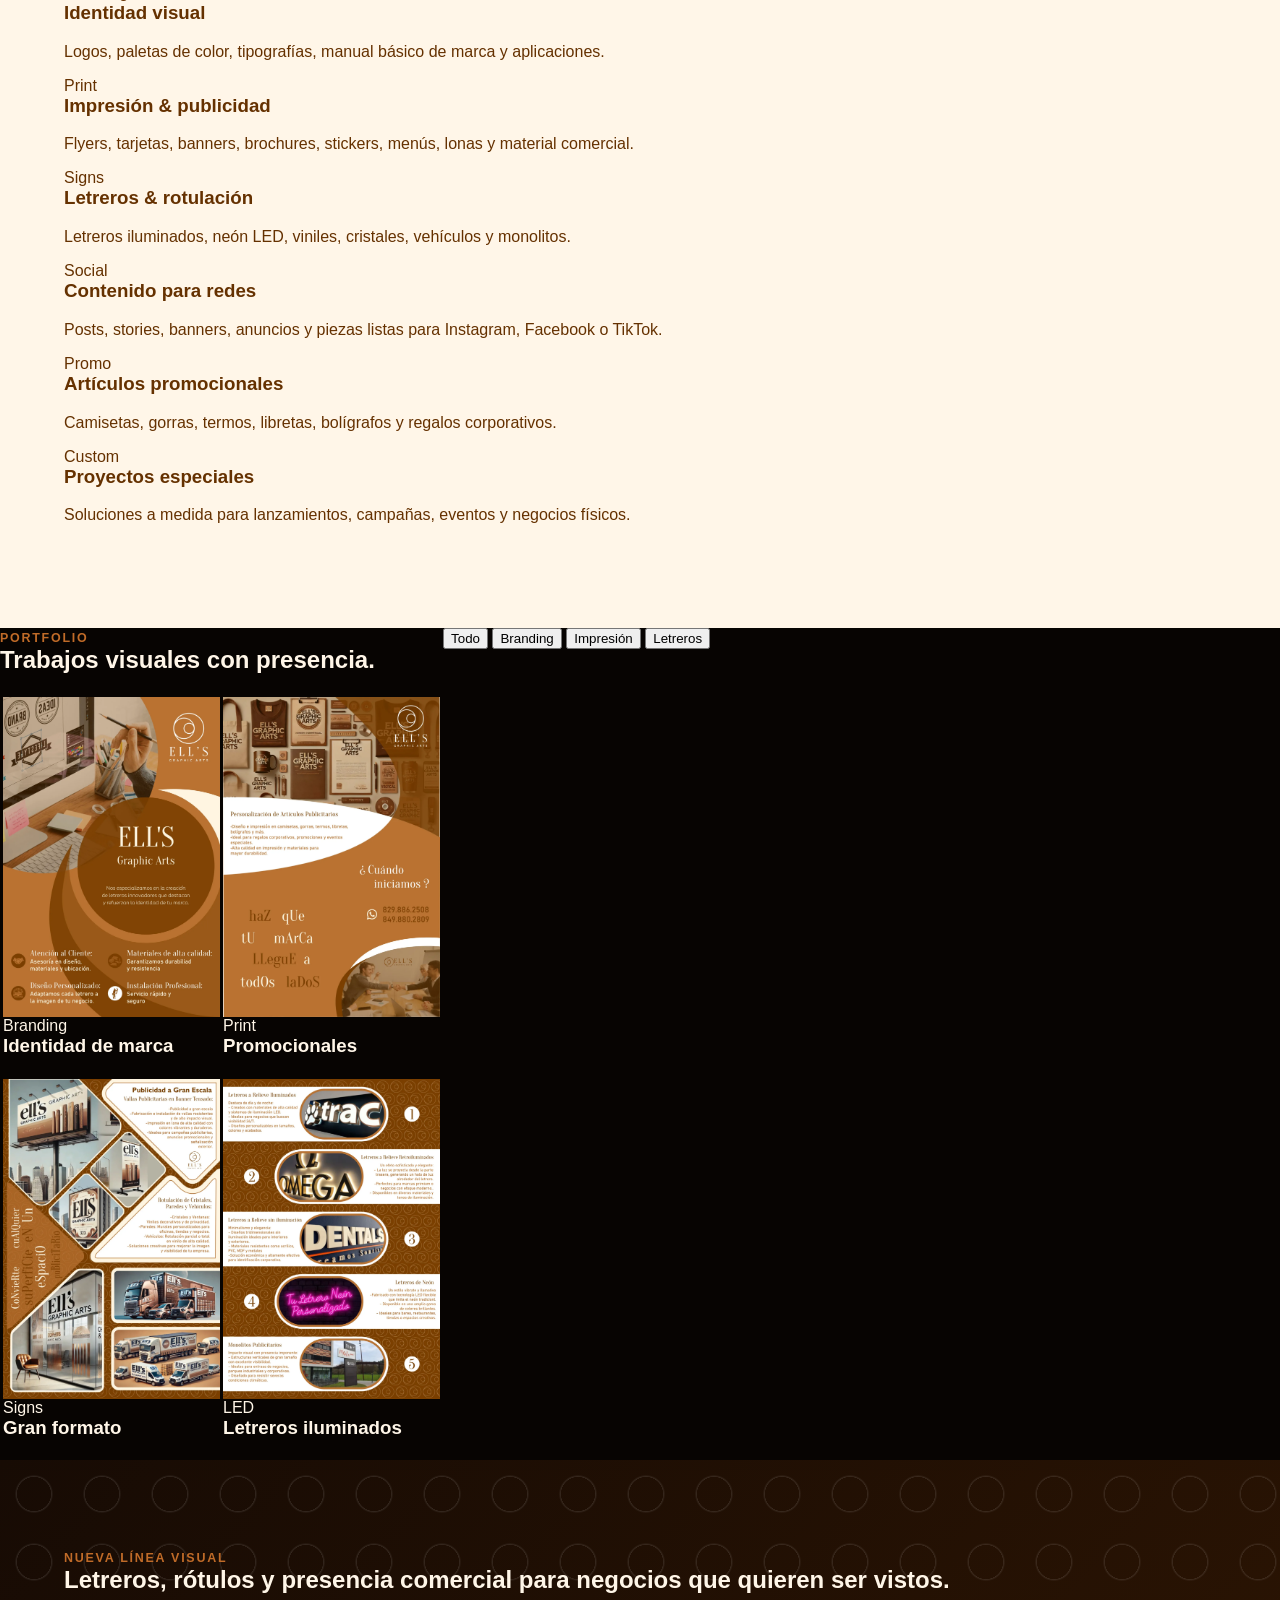
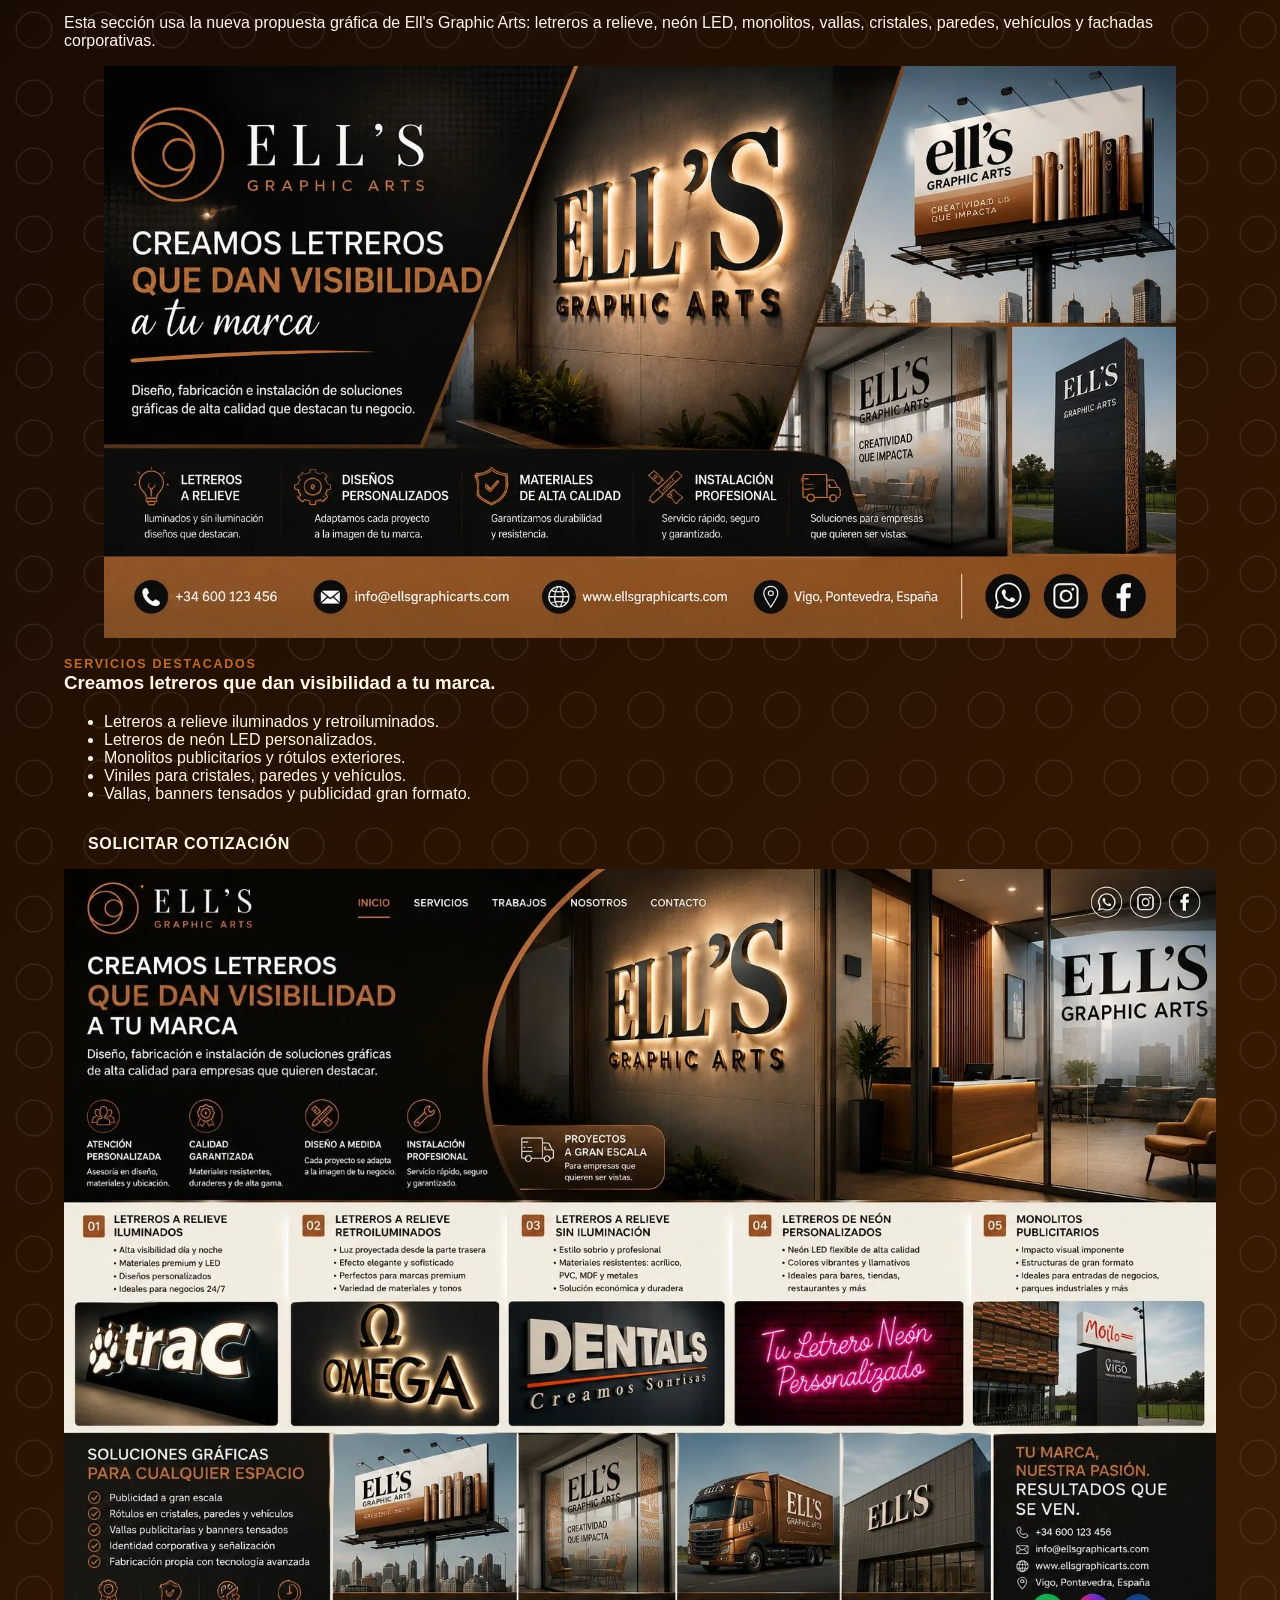
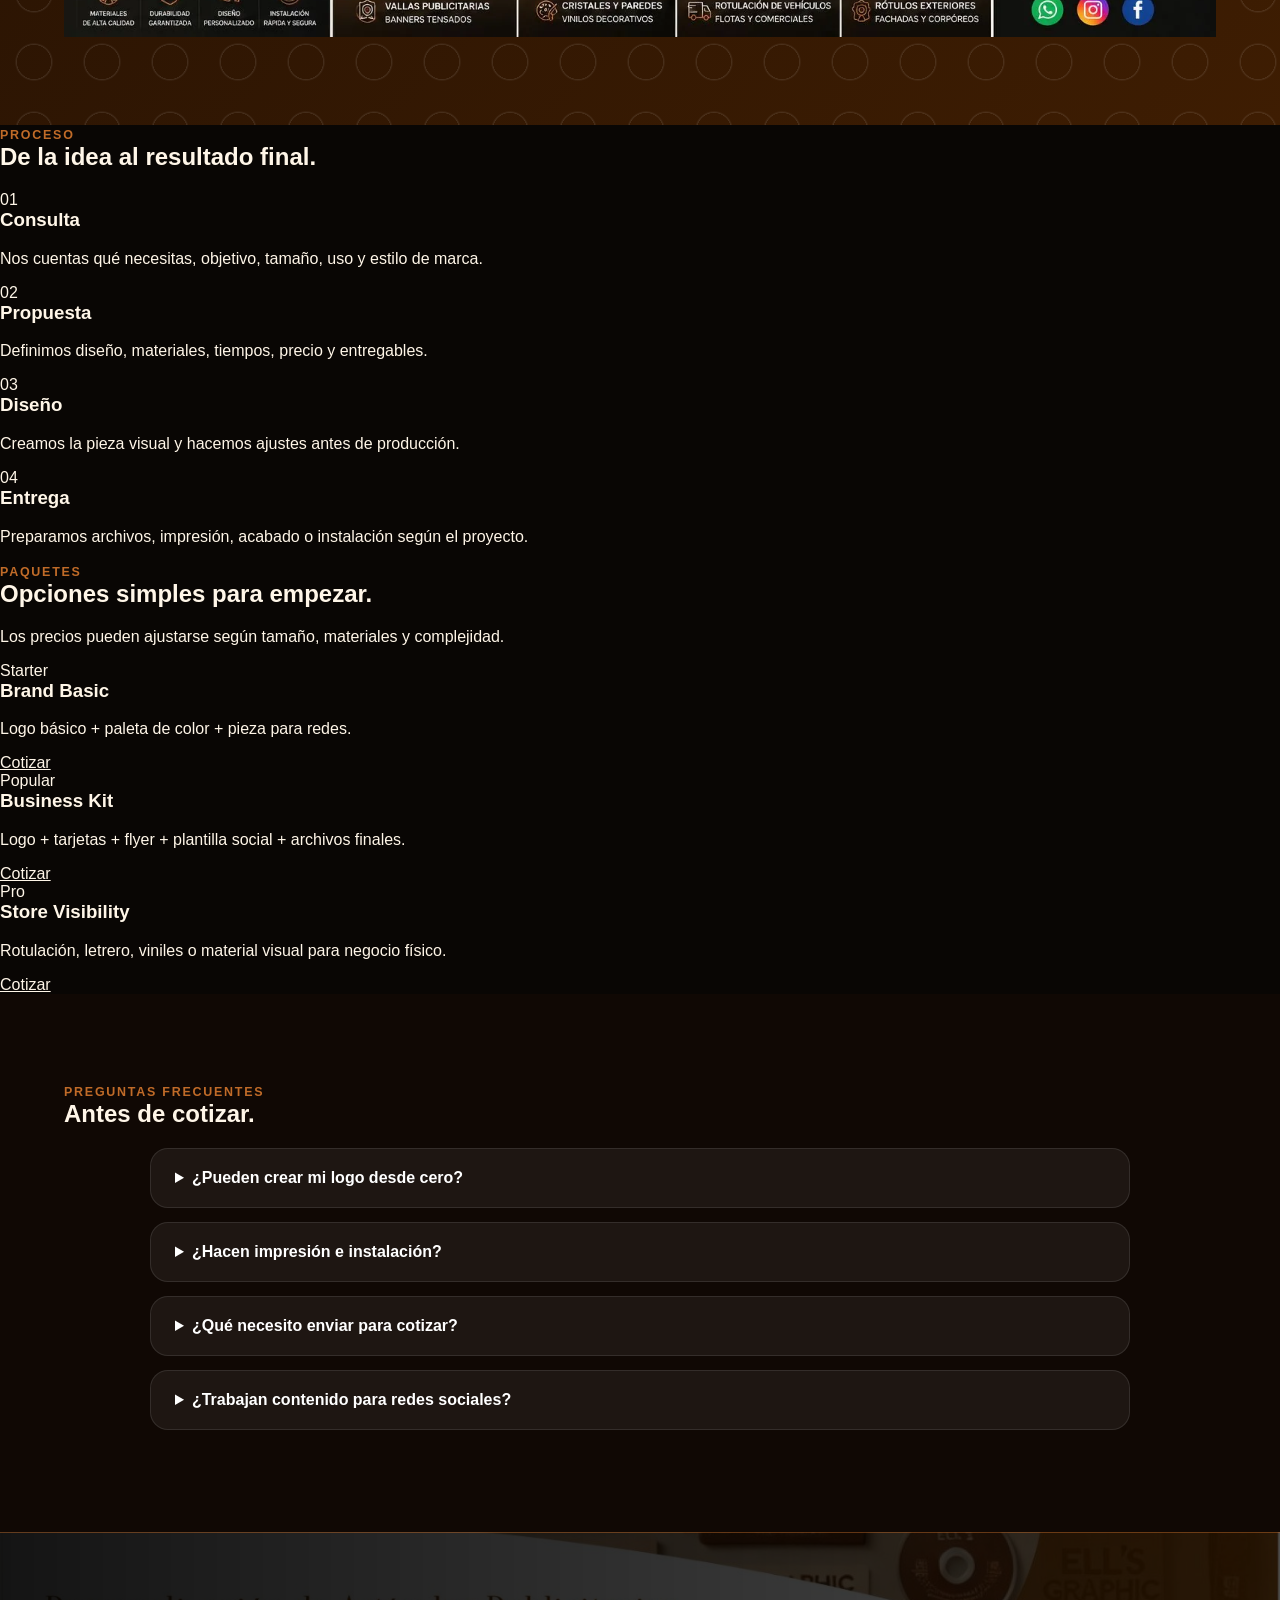
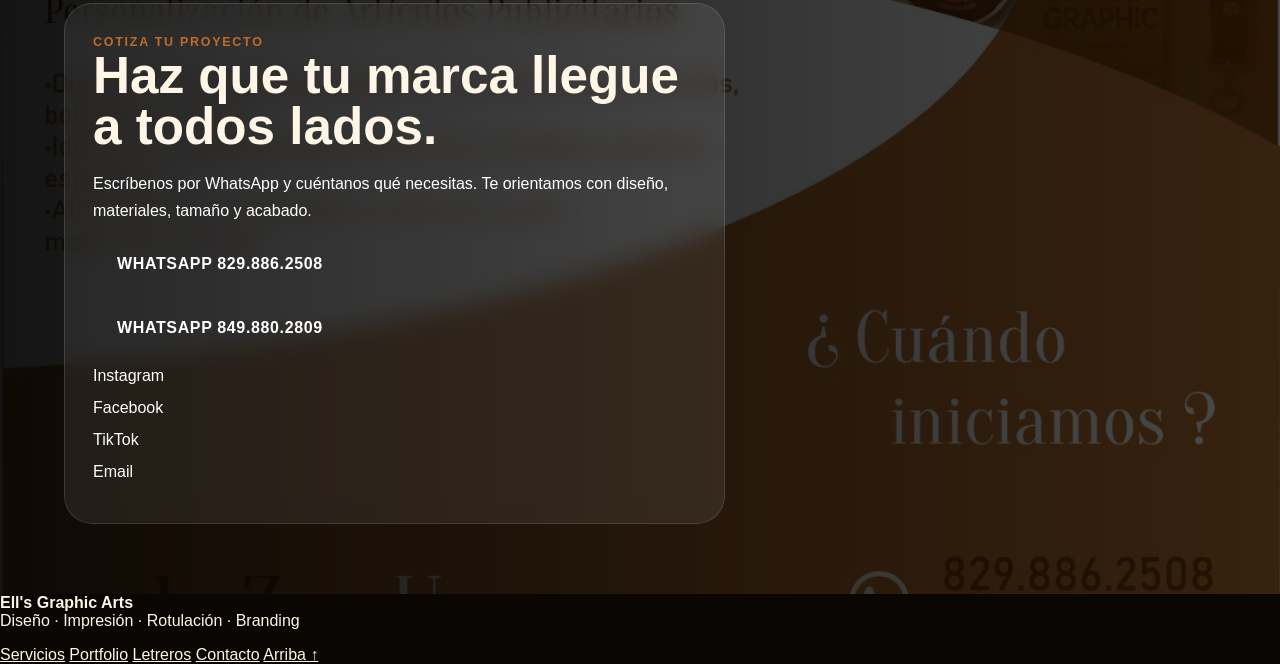
<file: legacy-original.html>
<!DOCTYPE html>
<html lang="es">
<head>
  <meta charset="UTF-8" />
  <meta name="viewport" content="width=device-width, initial-scale=1.0" />
  <meta name="description" content="Ell's Graphic Arts: estudio creativo de diseño gráfico, impresión, rotulación, letreros, artículos publicitarios y branding para negocios en República Dominicana." />
  <meta name="keywords" content="Ells Graphic Arts, diseño gráfico, impresión, rotulación, letreros, branding, artículos publicitarios, República Dominicana" />
  <meta name="author" content="Ell's Graphic Arts" />
  <meta name="theme-color" content="#C4622D" />
  <meta property="og:title" content="Ell's Graphic Arts | Diseño, impresión y rotulación" />
  <meta property="og:description" content="Diseño visual, impresión, letreros y branding para marcas que quieren verse profesionales y llegar más lejos." />
  <meta property="og:type" content="website" />
  <meta property="og:image" content="assets/img/optimized/letreros-banner.webp" />
  <meta property="og:locale" content="es_DO" />
  <title>Ell's Graphic Arts | Diseño, impresión, branding y rotulación</title>
  <link rel="icon" href="assets/icons/favicon.svg" type="image/svg+xml" />
  <link rel="preconnect" href="https://fonts.googleapis.com" />
  <link rel="preconnect" href="https://fonts.gstatic.com" crossorigin />
  <link href="https://fonts.googleapis.com/css2?family=DM+Sans:wght@300;400;500;600;700;800;900&family=Playfair+Display:ital,wght@0,700;0,900;1,700;1,900&display=swap" rel="stylesheet" />
  <link rel="stylesheet" href="css/styles.css" />
    <link rel="stylesheet" href="https://cdnjs.cloudflare.com/ajax/libs/font-awesome/6.5.2/css/all.min.css">
</head>
<body>
  <a class="skip-link" href="#inicio">Saltar al contenido</a>

  <header class="site-header" id="top">
    <nav class="navbar" aria-label="Navegación principal">
      <a href="#inicio" class="brand" aria-label="Ell's Graphic Arts inicio">
        <span class="brand-mark">E</span>
        <span class="brand-text">Ell's <strong>Graphic Arts</strong></span>
      </a>
      <button class="menu-toggle" aria-label="Abrir menú" aria-expanded="false" aria-controls="nav-panel">
        <span></span><span></span><span></span>
      </button>
      <div class="nav-panel" id="nav-panel">
        <a href="#nosotros">Nosotros</a>
        <a href="#servicios">Servicios</a>
        <a href="#portfolio">Portfolio</a>
        <a href="#letreros">Letreros</a>
        <a href="#paquetes">Paquetes</a>
        <a href="#faq">FAQ</a>
        <a href="#contacto">Contacto</a>
        
      </div>
    </nav>
</header>

  <main id="inicio">
    <section class="hero section-padding">
      <div class="hero-copy reveal">
        <span class="eyebrow">Creative design studio</span>
        <h1>Letreros y soluciones gráficas que hacen que tu marca <em>se vea grande</em>.</h1>
        <p>Diseño, fabricación e instalación de letreros, rotulación, viniles, publicidad exterior y branding para negocios que quieren destacar con una imagen profesional.</p>
        <div class="hero-actions">
          <a class="btn btn-primary" href="#portfolio">Ver trabajos</a>
          <a class="btn btn-secondary" href="#contacto">Cotizar proyecto</a>
        </div>
        <div class="hero-proof" aria-label="Resumen de experiencia">
          <div><strong>Branding</strong><span>Identidad visual</span></div>
          <div><strong>Print</strong><span>Impresión y promo</span></div>
          <div><strong>Signs</strong><span>Letreros y rotulación</span></div>
        </div>
      </div>

      <div class="hero-showcase reveal" aria-label="Muestra visual de trabajos">
        <figure class="showcase-card tall">
          <img src="assets/img/optimized/letreros-banner.webp" alt="Banner principal de Ells Graphic Arts con letreros, vallas y rotulación" loading="eager" />
          <figcaption>Brand identity</figcaption>
        </figure>
        <figure class="showcase-card">
          <img src="assets/img/optimized/image-2.webp" alt="Artículos publicitarios personalizados" loading="eager" />
          <figcaption>Promotional items</figcaption>
        </figure>
        <figure class="showcase-card wide">
          <img src="assets/img/optimized/letreros-completo.webp" alt="Catálogo visual de soluciones gráficas y letreros de Ells Graphic Arts" loading="lazy" />
          <figcaption>Outdoor advertising</figcaption>
        </figure>
      </div>
    </section>

    <section class="marquee" aria-label="Especialidades principales">
      <div class="marquee-track">
        <span>Diseño gráfico</span><span>Branding</span><span>Rotulación</span><span>Letreros LED</span><span>Viniles</span><span>Flyers</span><span>Social media</span><span>Impresión</span>
        <span>Diseño gráfico</span><span>Branding</span><span>Rotulación</span><span>Letreros LED</span><span>Viniles</span><span>Flyers</span><span>Social media</span><span>Impresión</span>
      </div>
    </section>

    <section id="nosotros" class="about section-padding">
      <div class="section-heading reveal">
        <span class="eyebrow">Quiénes somos</span>
        <h2>Una marca creativa independiente con mentalidad de crecimiento.</h2>
      </div>
      <div class="about-layout reveal">
        <p>En Ell's Graphic Arts convertimos ideas en piezas visuales que comunican, venden y se recuerdan. Trabajamos desde el concepto hasta el acabado final: diseño, materiales, impresión, instalación y presencia digital.</p>
        <div class="features-grid">
          <article><strong>01</strong><h3>Diseño con intención</h3><p>No diseñamos solo “bonito”: diseñamos para que tu marca se entienda y conecte.</p></article>
          <article><strong>02</strong><h3>Producción completa</h3><p>Desde un logo hasta un letrero, una campaña o material promocional.</p></article>
          <article><strong>03</strong><h3>Imagen consistente</h3><p>Colores, tipografías, estilo visual y piezas alineadas con tu negocio.</p></article>
          <article><strong>04</strong><h3>Resultado profesional</h3><p>Archivos preparados, acabados limpios y asesoría durante el proceso.</p></article>
        </div>
      </div>
    </section>

    <section id="servicios" class="services section-padding">
      <div class="section-heading center reveal">
        <span class="eyebrow">Servicios</span>
        <h2>Todo lo que tu marca necesita para verse profesional.</h2>
        <p>Soluciones creativas para emprendimientos, tiendas, restaurantes, eventos, marcas personales y empresas.</p>
      </div>
      <div class="cards-grid reveal">
        <article class="service-card"><span>Branding</span><h3>Identidad visual</h3><p>Logos, paletas de color, tipografías, manual básico de marca y aplicaciones.</p></article>
        <article class="service-card featured"><span>Print</span><h3>Impresión & publicidad</h3><p>Flyers, tarjetas, banners, brochures, stickers, menús, lonas y material comercial.</p></article>
        <article class="service-card"><span>Signs</span><h3>Letreros & rotulación</h3><p>Letreros iluminados, neón LED, viniles, cristales, vehículos y monolitos.</p></article>
        <article class="service-card"><span>Social</span><h3>Contenido para redes</h3><p>Posts, stories, banners, anuncios y piezas listas para Instagram, Facebook o TikTok.</p></article>
        <article class="service-card"><span>Promo</span><h3>Artículos promocionales</h3><p>Camisetas, gorras, termos, libretas, bolígrafos y regalos corporativos.</p></article>
        <article class="service-card"><span>Custom</span><h3>Proyectos especiales</h3><p>Soluciones a medida para lanzamientos, campañas, eventos y negocios físicos.</p></article>
      </div>
    </section>

    <section id="portfolio" class="portfolio section-padding">
      <div class="section-heading center reveal">
        <span class="eyebrow">Portfolio</span>
        <h2>Trabajos visuales con presencia.</h2>
      </div>
      <div class="filter-bar reveal" aria-label="Filtros de portfolio">
        <button class="filter-btn is-active" data-filter="all">Todo</button>
        <button class="filter-btn" data-filter="branding">Branding</button>
        <button class="filter-btn" data-filter="print">Impresión</button>
        <button class="filter-btn" data-filter="signs">Letreros</button>
      </div>
      <div class="portfolio-grid reveal">
        <article class="portfolio-item" data-category="branding"><img src="assets/img/optimized/image-1.webp" alt="Trabajo de branding y diseño visual" loading="lazy"><div><span>Branding</span><h3>Identidad de marca</h3></div></article>
        <article class="portfolio-item" data-category="print"><img src="assets/img/optimized/image-2.webp" alt="Material promocional impreso" loading="lazy"><div><span>Print</span><h3>Promocionales</h3></div></article>
        <article class="portfolio-item large" data-category="signs"><img src="assets/img/optimized/image-3.webp" alt="Publicidad exterior y gran formato" loading="lazy"><div><span>Signs</span><h3>Gran formato</h3></div></article>
        <article class="portfolio-item" data-category="signs"><img src="assets/img/optimized/image-4.webp" alt="Letrero iluminado para negocio" loading="lazy"><div><span>LED</span><h3>Letreros iluminados</h3></div></article>
      </div>
    </section>


    <section id="letreros" class="signage section-padding">
      <div class="section-heading center reveal">
        <span class="eyebrow">Nueva línea visual</span>
        <h2>Letreros, rótulos y presencia comercial para negocios que quieren ser vistos.</h2>
        <p>Esta sección usa la nueva propuesta gráfica de Ell's Graphic Arts: letreros a relieve, neón LED, monolitos, vallas, cristales, paredes, vehículos y fachadas corporativas.</p>
      </div>

      <div class="signage-showcase reveal">
        <figure class="signage-hero">
          <img src="assets/img/optimized/letreros-banner.webp" alt="Propuesta visual de Ell's Graphic Arts para letreros y rotulación" loading="lazy" />
        </figure>
        <div class="signage-content">
          <span class="eyebrow">Servicios destacados</span>
          <h3>Creamos letreros que dan visibilidad a tu marca.</h3>
          <ul>
            <li>Letreros a relieve iluminados y retroiluminados.</li>
            <li>Letreros de neón LED personalizados.</li>
            <li>Monolitos publicitarios y rótulos exteriores.</li>
            <li>Viniles para cristales, paredes y vehículos.</li>
            <li>Vallas, banners tensados y publicidad gran formato.</li>
          </ul>
          <a class="btn btn-primary" href="#contacto">Solicitar cotización</a>
        </div>
      </div>

      <div class="signage-poster reveal">
        <img src="assets/img/optimized/letreros-completo.webp" alt="Resumen completo de soluciones gráficas: letreros, rótulos, vallas y rotulación de vehículos" loading="lazy" />
      </div>
    </section>

    <section id="proceso" class="process section-padding">
      <div class="section-heading center reveal">
        <span class="eyebrow">Proceso</span>
        <h2>De la idea al resultado final.</h2>
      </div>
      <div class="timeline reveal">
        <article><span>01</span><h3>Consulta</h3><p>Nos cuentas qué necesitas, objetivo, tamaño, uso y estilo de marca.</p></article>
        <article><span>02</span><h3>Propuesta</h3><p>Definimos diseño, materiales, tiempos, precio y entregables.</p></article>
        <article><span>03</span><h3>Diseño</h3><p>Creamos la pieza visual y hacemos ajustes antes de producción.</p></article>
        <article><span>04</span><h3>Entrega</h3><p>Preparamos archivos, impresión, acabado o instalación según el proyecto.</p></article>
      </div>
    </section>

    <section id="paquetes" class="packages section-padding">
      <div class="section-heading center reveal">
        <span class="eyebrow">Paquetes</span>
        <h2>Opciones simples para empezar.</h2>
        <p>Los precios pueden ajustarse según tamaño, materiales y complejidad.</p>
      </div>
      <div class="pricing-grid reveal">
        <article><span>Starter</span><h3>Brand Basic</h3><p>Logo básico + paleta de color + pieza para redes.</p><a href="#contacto">Cotizar</a></article>
        <article class="popular"><span>Popular</span><h3>Business Kit</h3><p>Logo + tarjetas + flyer + plantilla social + archivos finales.</p><a href="#contacto">Cotizar</a></article>
        <article><span>Pro</span><h3>Store Visibility</h3><p>Rotulación, letrero, viniles o material visual para negocio físico.</p><a href="#contacto">Cotizar</a></article>
      </div>
    </section>

    <section id="faq" class="faq section-padding">
      <div class="section-heading center reveal">
        <span class="eyebrow">Preguntas frecuentes</span>
        <h2>Antes de cotizar.</h2>
      </div>
      <div class="faq-list reveal">
        <details><summary>¿Pueden crear mi logo desde cero?</summary><p>Sí. Podemos trabajar desde una idea inicial, referencias visuales o una marca ya existente que necesite modernizarse.</p></details>
        <details><summary>¿Hacen impresión e instalación?</summary><p>Sí. Según el proyecto, se puede trabajar diseño, impresión, acabado e instalación de piezas visuales o letreros.</p></details>
        <details><summary>¿Qué necesito enviar para cotizar?</summary><p>Nombre del negocio, tipo de pieza, medidas aproximadas, fotos del lugar si aplica, referencias y fecha deseada.</p></details>
        <details><summary>¿Trabajan contenido para redes sociales?</summary><p>Sí. Podemos diseñar posts, stories, anuncios, banners y piezas promocionales listas para publicar.</p></details>
      </div>
    </section>

    <section id="contacto" class="contact section-padding">
      <div class="contact-card reveal">
        <span class="eyebrow">Cotiza tu proyecto</span>
        <h2>Haz que tu marca llegue a todos lados.</h2>
        <p>Escríbenos por WhatsApp y cuéntanos qué necesitas. Te orientamos con diseño, materiales, tamaño y acabado.</p>
        <div class="contact-actions">
          <a class="btn btn-primary" href="https://wa.me/18298862508?text=Hola%20Ells%20Graphic%20Arts%2C%20quiero%20cotizar%20un%20proyecto" target="_blank" rel="noopener">WhatsApp 829.886.2508</a>
          <a class="btn btn-secondary" href="https://wa.me/18498802809?text=Hola%20Ells%20Graphic%20Arts%2C%20necesito%20informaci%C3%B3n" target="_blank" rel="noopener">WhatsApp 849.880.2809</a>
        </div>
        <div class="socials" aria-label="Redes sociales">
          <a href="#" aria-label="Instagram de Ell's Graphic Arts">Instagram</a>
          <a href="#" aria-label="Facebook de Ell's Graphic Arts">Facebook</a>
          <a href="#" aria-label="TikTok de Ell's Graphic Arts">TikTok</a>
          <a href="mailto:info@ellsgraphicarts.com" aria-label="Enviar email">Email</a>
        </div>
      </div>
    </section>
  </main>
<footer class="footer">
    <div>
      <strong>Ell's Graphic Arts</strong>
      <p>Diseño · Impresión · Rotulación · Branding</p>
    </div>
    <div class="footer-links">
      <a href="#servicios">Servicios</a>
      <a href="#portfolio">Portfolio</a>
        <a href="#letreros">Letreros</a>
      <a href="#contacto">Contacto</a>
      <a href="#top">Arriba ↑</a>
    </div>
  </footer>

  <script src="js/main.js"></script>

<div class="floating-socials" aria-label="Redes sociales">
    <a href="#" target="_blank" rel="noopener" class="social-link whatsapp" aria-label="WhatsApp">
        <i class="fa-brands fa-whatsapp"></i>
    </a>
    <a href="#" target="_blank" rel="noopener" class="social-link instagram" aria-label="Instagram">
        <i class="fa-brands fa-instagram"></i>
    </a>
    <a href="#" target="_blank" rel="noopener" class="social-link facebook" aria-label="Facebook">
        <i class="fa-brands fa-facebook-f"></i>
    </a>
    <a href="#" target="_blank" rel="noopener" class="social-link tiktok" aria-label="TikTok">
        <i class="fa-brands fa-tiktok"></i>
    </a>
</div>

</body>
</html>
</file>
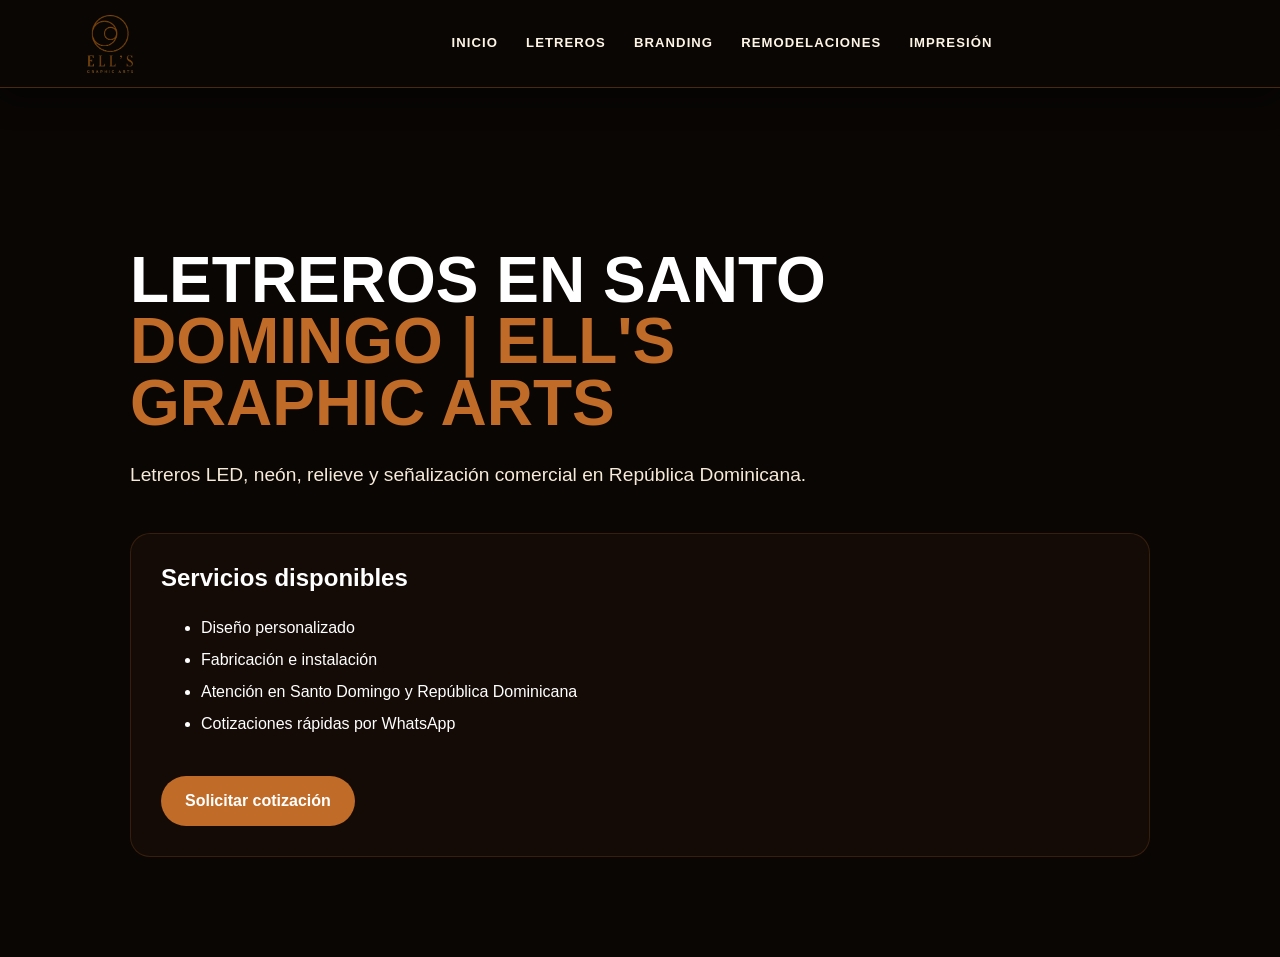
<file: letreros.html>
<!DOCTYPE html>
<html lang="es">
<head>
<meta charset="UTF-8">
<meta name="viewport" content="width=device-width, initial-scale=1.0">
<title>Letreros en Santo Domingo | Ell's Graphic Arts</title>
<meta name="description" content="Letreros LED, neón, relieve y señalización comercial en República Dominicana.">
<link rel="stylesheet" href="css/styles.css">
<link rel="icon" href="favicon.ico">
<script type="application/ld+json">
{
  "@context": "https://schema.org",
  "@type": "LocalBusiness",
  "name": "Ell's Graphic Arts",
  "image": "https://ellsgraphicarts.com/assets/brand/ells-logo.png",
  "description": "Diseño comercial, publicidad visual y remodelaciones interiores en República Dominicana.",
  "areaServed": "Santo Domingo, República Dominicana",
  "telephone": "+1-829-729-5988",
  "email": "info@ellsgraphicarts.com",
  "url": "https://ellsgraphicarts.com"
}
</script>
</head>
<body style="background:#090604;color:#fff;font-family:Arial,sans-serif;">
<header class="site-header">
<div class="brand"><img src="assets/brand/ells-logo.png" style="width:140px"></div>
<nav class="main-nav">
<a href="index.html">Inicio</a>
<a href="letreros.html">Letreros</a>
<a href="branding.html">Branding</a>
<a href="remodelaciones.html">Remodelaciones</a>
<a href="impresion-digital.html">Impresión</a>
</nav>
</header>

<section style="padding:160px 40px 100px;max-width:1100px;margin:auto;">
<h1 style="font-size:4rem;color:#c06b28;">Letreros en Santo Domingo | Ell's Graphic Arts</h1>
<p style="font-size:1.2rem;line-height:1.8;color:#f7ead8;">Letreros LED, neón, relieve y señalización comercial en República Dominicana.</p>

<div style="margin-top:40px;padding:30px;background:#140b06;border-radius:20px;border:1px solid rgba(192,107,40,.2)">
<h2>Servicios disponibles</h2>
<ul style="line-height:2">
<li>Diseño personalizado</li>
<li>Fabricación e instalación</li>
<li>Atención en Santo Domingo y República Dominicana</li>
<li>Cotizaciones rápidas por WhatsApp</li>
</ul>

<a href="https://wa.me/18297295988" style="display:inline-block;margin-top:20px;background:#c06b28;padding:16px 24px;border-radius:999px;text-decoration:none;color:white;font-weight:bold;">Solicitar cotización</a>
</div>
</section>
</body>
</html>
</file>
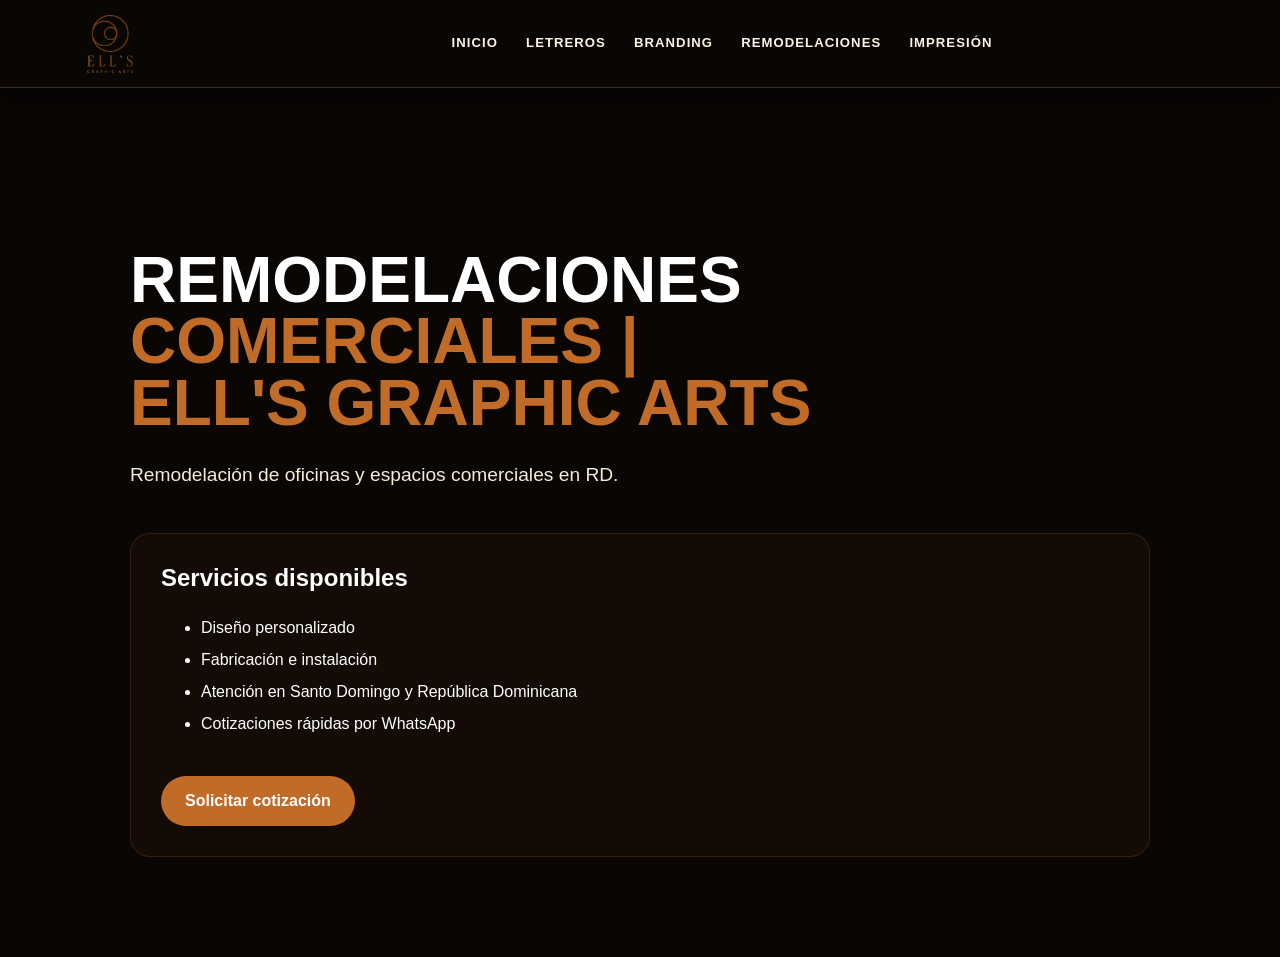
<file: remodelaciones.html>
<!DOCTYPE html>
<html lang="es">
<head>
<meta charset="UTF-8">
<meta name="viewport" content="width=device-width, initial-scale=1.0">
<title>Remodelaciones Comerciales | Ell's Graphic Arts</title>
<meta name="description" content="Remodelación de oficinas y espacios comerciales en RD.">
<link rel="stylesheet" href="css/styles.css">
<link rel="icon" href="favicon.ico">
<script type="application/ld+json">
{
  "@context": "https://schema.org",
  "@type": "LocalBusiness",
  "name": "Ell's Graphic Arts",
  "image": "https://ellsgraphicarts.com/assets/brand/ells-logo.png",
  "description": "Diseño comercial, publicidad visual y remodelaciones interiores en República Dominicana.",
  "areaServed": "Santo Domingo, República Dominicana",
  "telephone": "+1-829-729-5988",
  "email": "info@ellsgraphicarts.com",
  "url": "https://ellsgraphicarts.com"
}
</script>
</head>
<body style="background:#090604;color:#fff;font-family:Arial,sans-serif;">
<header class="site-header">
<div class="brand"><img src="assets/brand/ells-logo.png" style="width:140px"></div>
<nav class="main-nav">
<a href="index.html">Inicio</a>
<a href="letreros.html">Letreros</a>
<a href="branding.html">Branding</a>
<a href="remodelaciones.html">Remodelaciones</a>
<a href="impresion-digital.html">Impresión</a>
</nav>
</header>

<section style="padding:160px 40px 100px;max-width:1100px;margin:auto;">
<h1 style="font-size:4rem;color:#c06b28;">Remodelaciones Comerciales | Ell's Graphic Arts</h1>
<p style="font-size:1.2rem;line-height:1.8;color:#f7ead8;">Remodelación de oficinas y espacios comerciales en RD.</p>

<div style="margin-top:40px;padding:30px;background:#140b06;border-radius:20px;border:1px solid rgba(192,107,40,.2)">
<h2>Servicios disponibles</h2>
<ul style="line-height:2">
<li>Diseño personalizado</li>
<li>Fabricación e instalación</li>
<li>Atención en Santo Domingo y República Dominicana</li>
<li>Cotizaciones rápidas por WhatsApp</li>
</ul>

<a href="https://wa.me/18297295988" style="display:inline-block;margin-top:20px;background:#c06b28;padding:16px 24px;border-radius:999px;text-decoration:none;color:white;font-weight:bold;">Solicitar cotización</a>
</div>
</section>
</body>
</html>
</file>
<file: css/styles.css>
:root {
    --dark: #090604;
    --dark-2: #120a05;
    --cream: #fff6e8;
    --cream-2: #f7ead8;
    --copper: #c06b28;
    --copper-2: #8b4a12;
    --brown: #653100;
    --white: #ffffff;
    --muted: #d8c3aa;
    --shadow: 0 24px 70px rgba(0,0,0,.32);
}

* { box-sizing: border-box; }
html { scroll-behavior: smooth; }
body {
    padding-top: 90px;
    margin: 0;
    font-family: "Aalto Sans", "Inter", "Segoe UI", Arial, sans-serif;
    color: var(--cream);
    background: var(--dark);
}
img { max-width: 100%; display: block; }
a { color: inherit; }


.site-header {
    position: fixed;
    top: 0;
    left: 0;
    width: 100%;
    height: 88px;
    z-index: 1000;
    display: flex;
    align-items: center;
    justify-content: space-between;
    gap: 24px;
    padding: 0 40px;
    background: #090604;
    border-bottom: 1px solid rgba(192,107,40,.35);
    box-shadow: 0 10px 30px rgba(0,0,0,.45);
}


.brand img {
    width: 145px;
    max-height: 58px;
    object-fit: contain;
    display: block;
}


.main-nav {
    display: flex;
    justify-content: center;
    align-items: center;
    gap: clamp(14px, 2.2vw, 32px);
    height: 100%;
    flex: 1;
}


.main-nav a {
    text-decoration: none;
    font-size: .82rem;
    font-weight: 800;
    text-transform: uppercase;
    letter-spacing: .08em;
    padding: 8px 0;
    color: #fff5e6;
    border-bottom: 3px solid transparent;
    transition: .25s ease;
    display: flex;
    align-items: center;
    height: 88px;
}

.main-nav a:hover,
.main-nav a.active {
    color: var(--copper);
    border-color: var(--copper);
}

.header-socials {
    display: flex;
    align-items: center;
    gap: 10px;
    height: 100%;
}

.header-socials a {
    width: 38px;
    height: 38px;
    display: grid;
    place-items: center;
    border-radius: 50%;
    background: rgba(255,255,255,.08);
    border: 1px solid rgba(255,255,255,.14);
    text-decoration: none;
    transition: .25s ease;
}
.header-socials a:hover { transform: translateY(-3px); background: var(--copper); }
.header-socials .fa-whatsapp { color: #25D366; }
.header-socials .fa-instagram { color: #f05b9f; }
.header-socials .fa-envelope { color: #fff; }

.menu-toggle {
    display: none;
    justify-self: end;
    background: transparent;
    border: 0;
    color: var(--cream);
    font-size: 1.6rem;
}

.section { scroll-margin-top: 115px; }

.hero {
    min-height: 760px;
    padding: 80px clamp(24px, 5vw, 70px) 72px;
    position: relative;
    overflow: hidden;
    display: grid;
    align-items: center;
    background:
        radial-gradient(circle at 75% 30%, rgba(192,107,40,.22), transparent 34%),
        linear-gradient(90deg, rgba(0,0,0,.98) 0%, rgba(0,0,0,.82) 45%, rgba(0,0,0,.34) 100%),
        url("../assets/img/brand-story.jpg") center right / cover no-repeat;
}
.hero::after {
    content: "";
    position: absolute;
    right: 44%;
    top: 90px;
    width: 250px;
    height: 620px;
    border-right: 8px solid var(--copper);
    border-radius: 50%;
    opacity: .85;
}
.hero-content {
    position: relative;
    z-index: 2;
    max-width: 760px;
}
.eyebrow {
    margin: 0 0 12px;
    color: var(--copper);
    text-transform: uppercase;
    letter-spacing: .14em;
    font-size: .78rem;
    font-weight: 900;
}
h1, h2, h3, h4, p { margin-top: 0; }
h1 {
    font-size: clamp(3rem, 6vw, 6.6rem);
    line-height: .96;
    margin-bottom: 24px;
    text-transform: uppercase;
    max-width: 700px;
}
h1::first-line { color: var(--white); }
.hero h1 { color: var(--copper); }
.hero-text {
    max-width: 560px;
    font-size: 1.22rem;
    line-height: 1.7;
    color: var(--cream);
}
.hero-actions { display: flex; gap: 16px; flex-wrap: wrap; margin: 34px 0 44px; }
.btn {
    display: inline-flex;
    align-items: center;
    gap: 10px;
    text-decoration: none;
    font-weight: 900;
    border-radius: 999px;
    padding: 16px 24px;
    text-transform: uppercase;
    letter-spacing: .04em;
    transition: .25s ease;
}
.btn.primary { background: linear-gradient(135deg, var(--copper), #e58639); color: #fff; box-shadow: 0 12px 30px rgba(192,107,40,.35); }
.btn.ghost { border: 1px solid rgba(255,255,255,.24); color: #fff; }
.btn:hover { transform: translateY(-3px); }
.hero-points {
    display: grid;
    grid-template-columns: repeat(4, minmax(110px,1fr));
    gap: 18px;
    max-width: 720px;
}
.hero-points article {
    border-left: 1px solid rgba(192,107,40,.35);
    padding-left: 18px;
}
.hero-points i {
    width: 54px;
    height: 54px;
    display: grid;
    place-items: center;
    color: var(--copper);
    border: 2px solid var(--copper);
    border-radius: 50%;
    font-size: 1.45rem;
    margin-bottom: 12px;
}
.hero-points span {
    font-size: .82rem;
    font-weight: 900;
    text-transform: uppercase;
}

.section-head {
    text-align: center;
    max-width: 850px;
    margin: 0 auto 44px;
    color: var(--brown);
}
.section-head.light { color: var(--cream); }
.section-head h2,
.about-copy h2,
.contact h2 {
    font-size: clamp(2.2rem, 4vw, 4.4rem);
    line-height: 1;
    margin-bottom: 18px;
}
.section-head p { font-size: 1.1rem; line-height: 1.7; }

.services {
    background: var(--cream);
    color: var(--brown);
    padding: 88px clamp(20px, 5vw, 70px);
}
.services-grid {
    display: grid;
    grid-template-columns: repeat(4, 1fr);
    gap: 18px;
}
.services-grid article {
    background: #fff;
    padding: 26px;
    border-radius: 24px;
    box-shadow: 0 14px 45px rgba(101,49,0,.09);
    border: 1px solid rgba(139,74,18,.1);
}
.services-grid i {
    color: var(--copper);
    font-size: 2rem;
    margin-bottom: 18px;
}
.services-grid h3 { margin-bottom: 10px; }
.services-grid p { color: #6b4a2b; line-height: 1.6; }

.signage {
    background: linear-gradient(135deg, #170b04, #3e1d02);
    padding: 88px clamp(20px, 5vw, 70px);
    position: relative;
    overflow: hidden;
}
.signage::before {
    content: "";
    position: absolute;
    inset: 0;
    opacity: .15;
    background-image: radial-gradient(circle, transparent 35%, rgba(255,255,255,.7) 36%, transparent 40%);
    background-size: 68px 68px;
}
.signage > * { position: relative; z-index: 1; }
.signage-layout {
    display: grid;
    grid-template-columns: repeat(5, 1fr);
    gap: 16px;
    margin-bottom: 34px;
}
.signage-card {
    background: rgba(255,246,232,.95);
    color: var(--brown);
    padding: 24px;
    border-radius: 22px;
}
.signage-card span {
    display: inline-grid;
    place-items: center;
    width: 42px; height: 42px;
    background: var(--copper);
    color: #fff;
    border-radius: 8px;
    font-weight: 900;
    margin-bottom: 16px;
}
.signage-card p { line-height: 1.6; }
.wide-showcase img {
    width: 100%;
    border-radius: 34px;
    box-shadow: var(--shadow);
    border: 8px solid rgba(255,255,255,.8);
}

.portfolio {
    display: grid;
    grid-template-columns: .9fr 1.7fr;
    gap: 0;
    background: #070402;
}
.portfolio-intro {
    padding: 70px clamp(24px,4vw,50px);
    background: linear-gradient(180deg, #080503, #120905);
    position: sticky;
    top: 82px;
    min-height: 620px;
}
.portfolio-intro h2 { font-size: clamp(2.2rem, 4vw, 4.5rem); line-height: 1.03; }
.portfolio-intro ul { list-style: none; padding: 0; margin: 28px 0 0; }
.portfolio-intro li { margin: 16px 0; padding-left: 34px; position: relative; }
.portfolio-intro li::before {
    content: "✓";
    position: absolute; left: 0; top: 0;
    color: var(--copper);
    font-weight: 900;
}
.portfolio-grid {
    display: grid;
    grid-template-columns: repeat(2, 1fr);
    gap: 3px;
    padding: 3px;
}
.project-card {
    position: relative;
    min-height: 360px;
    overflow: hidden;
    background: #000;
}
.project-card.large { grid-row: span 2; }
.project-card img {
    width: 100%; height: 100%; object-fit: cover;
    transition: transform .5s ease;
}
.project-card:hover img { transform: scale(1.05); }
.project-card div {
    position: absolute;
    inset: auto 0 0 0;
    padding: 24px;
    background: linear-gradient(transparent, rgba(0,0,0,.9));
}
.project-card h3 { margin-bottom: 8px; font-size: 1.4rem; }

.about {
    display: grid;
    grid-template-columns: 1fr 1fr;
    gap: 46px;
    padding: 95px clamp(20px, 5vw, 70px);
    background: var(--cream);
    color: var(--brown);
    align-items: center;
}
.about-image img {
    border-radius: 45% 15% 45% 15%;
    box-shadow: 0 28px 80px rgba(101,49,0,.28);
}
.about-copy p { line-height: 1.8; color: #6b4a2b; font-size: 1.06rem; }
.about-copy h3 { font-size: 1.7rem; margin-top: 20px; }
.mission-grid {
    display: grid;
    grid-template-columns: 1fr 1fr;
    gap: 18px;
    margin-top: 26px;
}
.mission-grid article {
    background: #fff;
    padding: 22px;
    border-radius: 22px;
}

.why {
    padding: 82px clamp(20px, 5vw, 70px);
    background: var(--cream-2);
    color: var(--brown);
}
.why-grid {
    display: grid;
    grid-template-columns: repeat(3,1fr);
    gap: 16px;
}
.why-grid article {
    background: #fff;
    padding: 22px;
    border-radius: 20px;
    display: flex;
    align-items: center;
    gap: 16px;
    font-weight: 800;
}
.why-grid i {
    width: 52px; height: 52px;
    min-width: 52px;
    border-radius: 50%;
    display: grid; place-items: center;
    background: rgba(192,107,40,.12);
    color: var(--copper);
}

.faq {
    padding: 88px clamp(20px, 5vw, 70px);
    background: #100804;
}
.faq-list {
    max-width: 980px;
    margin: auto;
}
details {
    background: rgba(255,255,255,.06);
    border: 1px solid rgba(255,255,255,.1);
    border-radius: 18px;
    padding: 20px 24px;
    margin-bottom: 14px;
}
summary {
    cursor: pointer;
    font-weight: 900;
    color: #fff;
}
details p { color: var(--muted); margin: 14px 0 0; line-height: 1.7; }

.contact {
    padding: 70px clamp(20px,5vw,70px);
    display: grid;
    grid-template-columns: 1.3fr .9fr;
    align-items: center;
    gap: 34px;
    background:
        linear-gradient(90deg, rgba(0,0,0,.92), rgba(0,0,0,.7)),
        url("../assets/img/promo-articulos.jpg") center / cover no-repeat;
    border-top: 1px solid rgba(192,107,40,.45);
}
.contact p { line-height: 1.7; color: var(--muted); }
.contact-card {
    background: rgba(255,255,255,.08);
    border: 1px solid rgba(255,255,255,.12);
    border-radius: 28px;
    padding: 28px;
    backdrop-filter: blur(12px);
}
.contact-card a,
.contact-card p {
    display: flex;
    align-items: center;
    gap: 12px;
    text-decoration: none;
    margin: 14px 0;
    color: #fff;
}
.contact-card i { color: var(--copper); font-size: 1.2rem; }

.site-footer {
    display: grid;
    grid-template-columns: 1.1fr 1fr .8fr;
    gap: 34px;
    padding: 58px clamp(20px, 5vw, 70px) 30px;
    background: #060302;
    border-top: 1px solid rgba(192,107,40,.36);
}
.site-footer img { width: 170px; margin-bottom: 18px; }
.site-footer p { color: var(--muted); line-height: 1.7; }
.footer-socials { display: flex; gap: 12px; }
.footer-socials a,
.floating-socials a {
    text-decoration: none;
    display: grid;
    place-items: center;
    border-radius: 50%;
    color: #fff;
}
.footer-socials a {
    width: 45px; height: 45px;
    background: rgba(255,255,255,.08);
}
.site-footer small {
    grid-column: 1 / -1;
    text-align: center;
    color: #9d846b;
    margin-top: 18px;
}

.floating-socials {
    position: fixed;
    right: 20px;
    top: 50%;
    transform: translateY(-50%);
    display: flex;
    flex-direction: column;
    gap: 13px;
    z-index: 1100;
}
.floating-socials a {
    width: 54px; height: 54px;
    font-size: 24px;
    box-shadow: 0 14px 30px rgba(0,0,0,.38);
    border: 2px solid rgba(255,255,255,.18);
    transition: .25s ease;
}
.floating-socials a:hover { transform: translateX(-5px) scale(1.06); }
.floating-socials .whatsapp { background: #25D366; }
.floating-socials .instagram { background: radial-gradient(circle at 30% 107%, #fdf497 0%, #fd5949 40%, #d6249f 65%, #285AEB 100%); }
.floating-socials .email { background: var(--copper); }

@media (max-width: 1100px) {
    .services-grid { grid-template-columns: repeat(3, 1fr); }
    .signage-layout { grid-template-columns: repeat(2, 1fr); }
    .portfolio { grid-template-columns: 1fr; }
    .portfolio-intro { position: relative; top: auto; min-height: auto; }
}

@media (max-width: 880px) {
    .site-header {
        grid-template-columns: auto auto;
        height: auto;
        min-height: 76px;
    }
    
.brand img {
    width: 145px;
    max-height: 58px;
    object-fit: contain;
    display: block;
}

    .menu-toggle { display: block; }
    .main-nav {
        grid-column: 1 / -1;
        display: none;
        flex-direction: column;
        gap: 0;
        padding: 10px 0 18px;
        align-items: flex-start;
    }
    .main-nav.open { display: flex; }
    .main-nav a { padding: 12px 0; }
    .header-socials {
        grid-column: 1 / -1;
        justify-content: center;
        display: none;
    }
    .header-socials.open { display: flex; }
    .hero {
        min-height: auto;
        padding-top: 130px;
    }
    .hero::after { display: none; }
    .hero-points { grid-template-columns: repeat(2, 1fr); }
    .services-grid { grid-template-columns: repeat(2, 1fr); }
    .about, .contact { grid-template-columns: 1fr; }
    .why-grid { grid-template-columns: 1fr; }
    .site-footer { grid-template-columns: 1fr; }
}

@media (max-width: 620px) {
    h1 { font-size: 2.5rem; }
    .hero { padding-inline: 18px; }
    .hero-points,
    .services-grid,
    .signage-layout,
    .portfolio-grid,
    .mission-grid { grid-template-columns: 1fr; }
    .project-card { min-height: 300px; }
    .floating-socials {
        top: auto;
        right: 12px;
        bottom: 12px;
        transform: none;
    }
    .floating-socials a {
        width: 46px;
        height: 46px;
        font-size: 20px;
    }
}


/* mobile solid menu fix */
@media (max-width: 880px){
    body{
        padding-top:86px;
    }

    .site-header{
        background:#090604;
        box-shadow:0 10px 30px rgba(0,0,0,.45);
    }

    .hero{
        padding-top:70px;
    }
}


@media (max-width: 880px){

    .site-header{
        height:auto;
        min-height:78px;
        padding:12px 20px;
        flex-wrap:wrap;
    }

    .main-nav{
        width:100%;
        height:auto;
        align-items:flex-start;
    }

    .main-nav a{
        height:auto;
        width:100%;
        padding:14px 0;
    }

    .header-socials{
        width:100%;
        justify-content:center;
        padding-bottom:10px;
    }
}


@media (max-width: 880px){
    .brand img{
        width:120px;
        max-height:48px;
    }
}
</file>
